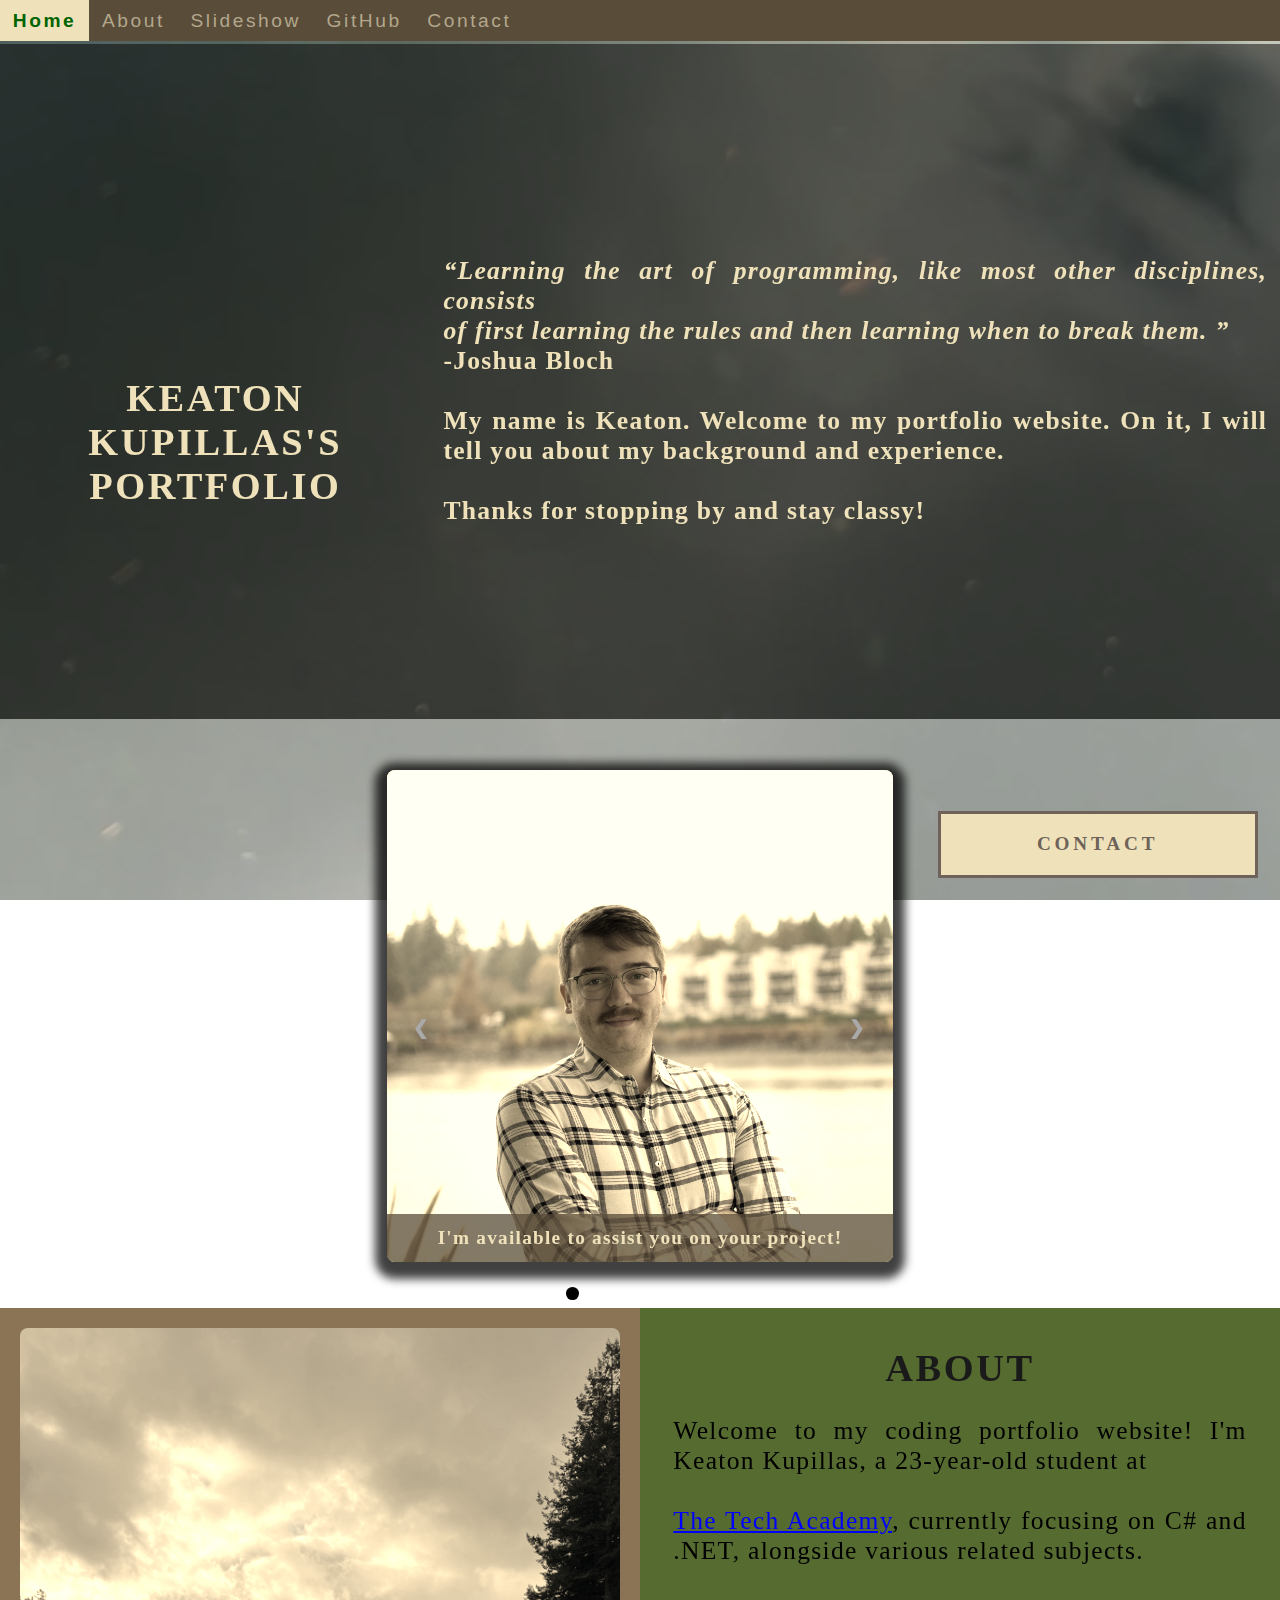
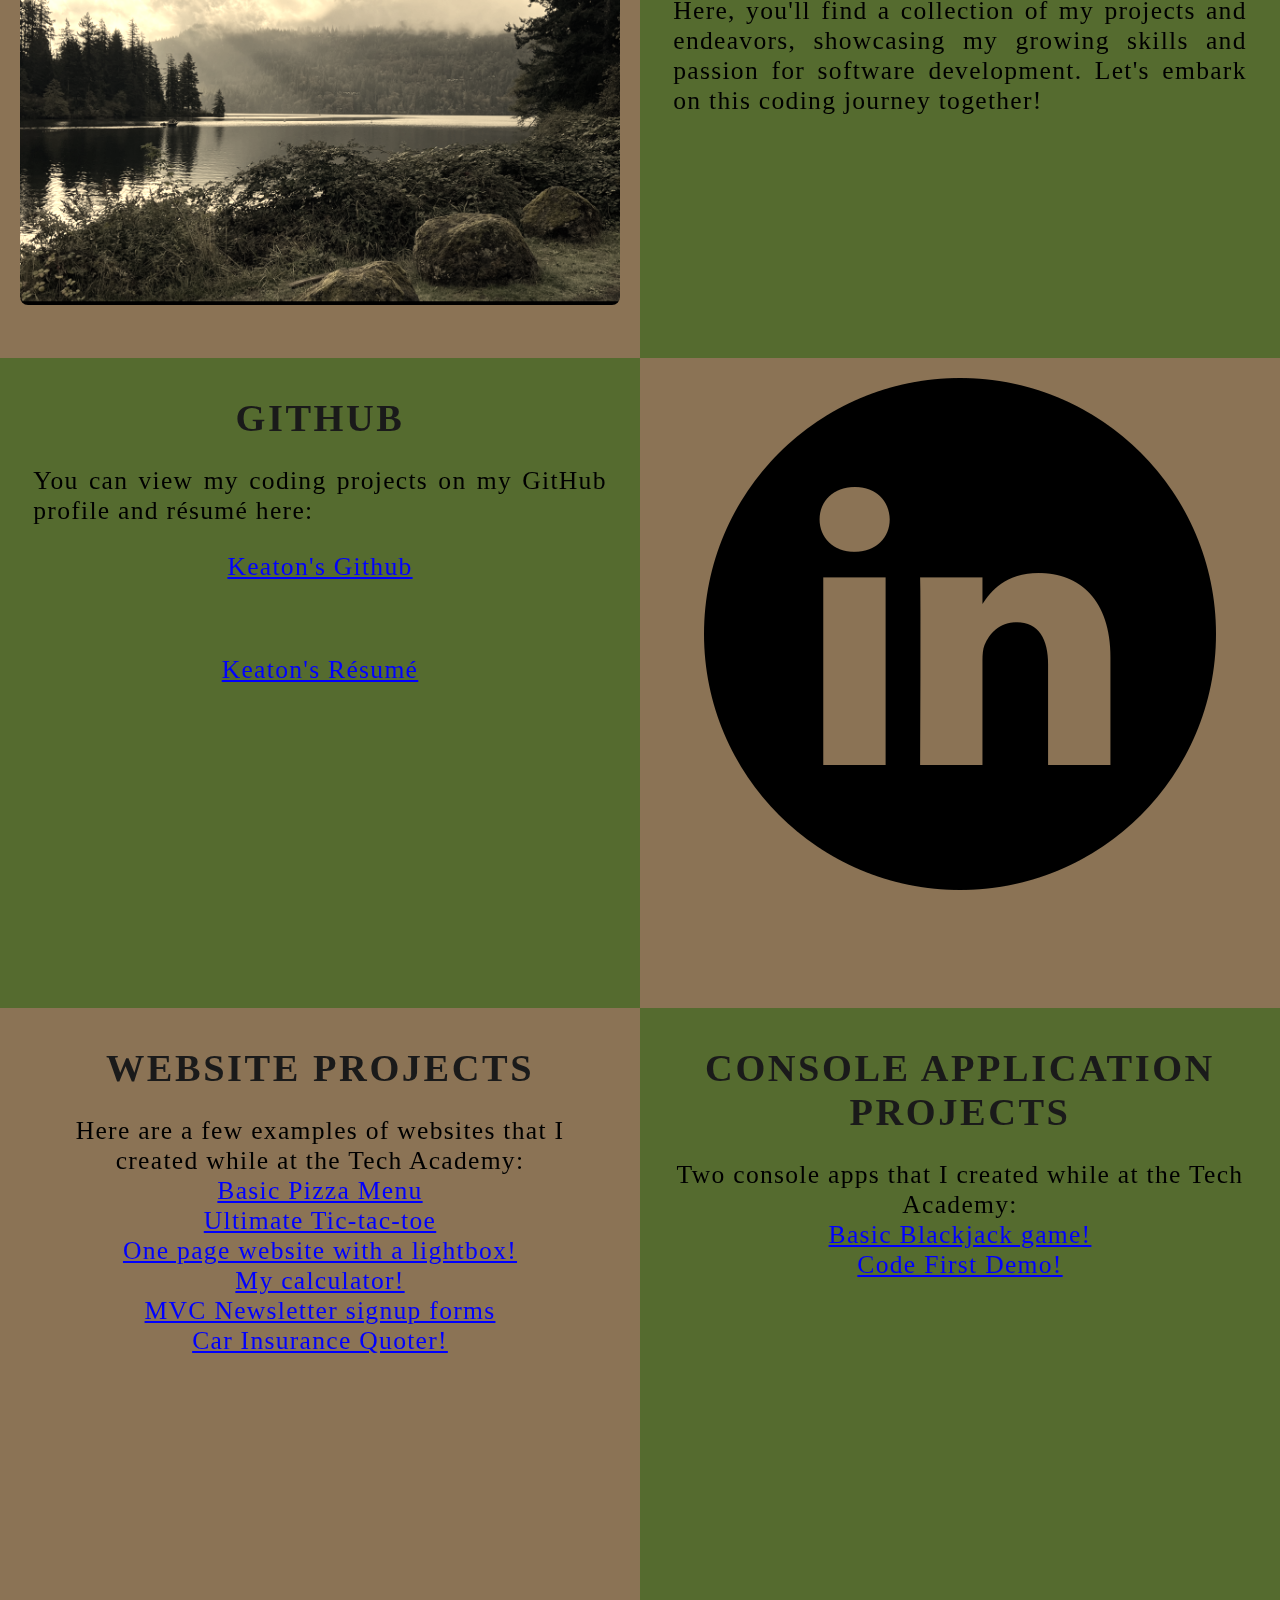
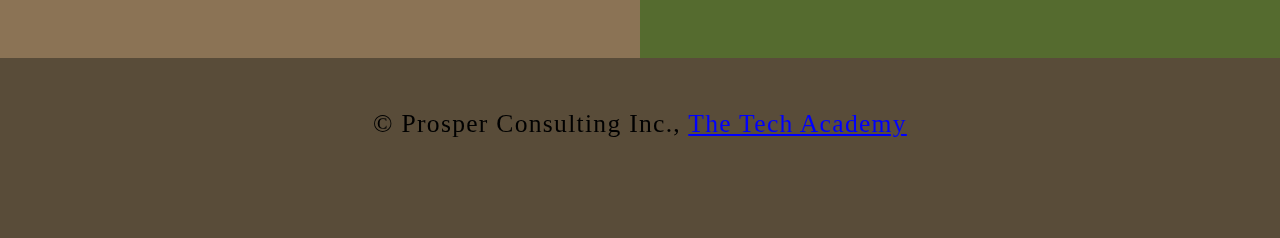
<file: index.html>
<!DOCTYPE html>
<html>
    <!--Head-->
    <head>
        <meta charset="UTF-8">
        <meta name="viewport" content="width=device-width" />
        <title>Keaton's Portfolio</title>
        <link rel="stylesheet" type="text/css" href="stylesheet/portfolio.css">
    </head>

    <!--Body-->
    <body class="Background">
        
        <!--Navbar-->
        <div class="Navbar">
            <a class="active" href="#Home">Home</a>
            <a href="#About">About</a>
            <a href="#Slideshow">Slideshow</a>
            <a href="#GitHub">GitHub</a>
            <a href="#Contact">Contact</a>
        </div>

        <!--Breaks inserted to add space between navbar and the first heading-->
        <br>
        <br>

        <!--Background video-->
        <div id="Home">
            <video autoplay muted loop id="Typing_Video">
                <source src="images/video/water_2.mp4" type="video/mp4">
                <!--Display message if video fails to run-->
                Your browser does not support HTML5 video.
            </video>
        </div>

        <!--Video text-->
        <div class="Video_Text">
            <h1 class="white-text">Keaton Kupillas's Portfolio</h1>
            <strong>
                    <p class="hover-3">
                        <q>Learning the art of programming, like most other disciplines, consists
                            <br>of first learning the rules and then learning when to break them.
                        </q>
                        <br> -Joshua Bloch
                        <br>
                        <br> My name is Keaton. Welcome to my portfolio website. On it, I will tell you about my background and experience.
                        <br>
                        <br> Thanks for stopping by and stay classy! 
                    </p>
            </strong>
        </div>

        <!-- Slideshow section added -->
        <div id="Slideshow">
            <div id="Slideshow_Background"> 
                <div id="Slideshow_Container">
                    <!-- Slide 1 of 6 -->
                    <div class="mySlides fade">
                        <img class="Slideshow_Images" src="./images/head2.jpg" alt="Me">
                        <div class="text">I'm available to assist you on your project!</div>
                    </div>
                    <!-- Slide 2 of 6 -->
                    <div class="mySlides fade">
                        <img class="Slideshow_Images" src="./images/HTML_CSS_and_JavaScript.jpeg" alt="HTML, CSS, and JS logos"> 
                        <div class="text">I am a full-stack software developer,<br> trained in:<br>HTML, CSS, JavaScript,</div>
                    </div>
                    <!-- Slide 3 of 6 -->
                    <div class="mySlides fade">
                        <img class="Slideshow_Images" src="./images/Python.png" alt="Python logo">
                        <div class="text">the popular programming language Python,</div>
                    </div>
                    <!-- Slide 4 of 6 -->
                    <div class="mySlides fade">
                        <img class="Slideshow_Images" src="./images/C_Sharp_and_Dot_NET.png" alt="C# logo">
                        <div class="text">C#, .NET Framework, ASP.NET, MVC, </div>
                    </div>
                    <!-- Slide 5 of 6 -->
                    <div class="mySlides fade">
                        <img class="Slideshow_Images" src="./images/SQL_and_Database.jpg" alt="SQL logo"> 
                        <div class="text">back end development, databases and SQL.</div>
                    </div>
                    <!-- Slide 6 of 6 -->
                    <div class="mySlides fade">
                        <img class="Slideshow_Images" src="./images/Contactme.jpg" alt="Replace with a picture of your choosing">  
                    </div>
                    <!-- Previous and next buttons -->
                    <a class="Previous" onclick="plusSlides(-1)">&#10094;</a>
                    <a class="Next" onclick="plusSlides(1)">&#10095;</a>
                </div>
                <br> <!-- Adds a space between the slideshow images and the dots -->

                <!-- Slideshow dots (these are another way for users to navigate through the slideshow) -->
                <div style="text-align: center">
                    <span class="dot" onclick="currentSlide(1)"></span>
                    <span class="dot" onclick="currentSlide(2)"></span>
                    <span class="dot" onclick="currentSlide(3)"></span> 
                    <span class="dot" onclick="currentSlide(4)"></span> 
                    <span class="dot" onclick="currentSlide(5)"></span> 
                    <span class="dot" onclick="currentSlide(6)"></span> 
                </div>
            </div>
        </div>

        <!--About section-->
        <div class="Row" id="About">
            <!--Left column-->
            <div class="Column_2">
                <img src="images/lake.jpg" alt="Foggy morning lake">
            </div>
            <!--Right column-->
            <div class="Column_1">
                <h1>About</h1>
                <p>
                    Welcome to my coding portfolio website! I'm Keaton Kupillas, a 23-year-old student at 
                    <br>
                    <br><a href="https://www.learncodinganywhere.com" target="_blank">The Tech Academy</a>, currently focusing on C# and .NET, alongside various related subjects.
                    <br>
                    <br>Here, you'll find a collection of my projects and endeavors, showcasing my growing skills and passion for software development. Let's embark on this coding journey together!
                    <br>
                </p>
            </div>
        </div>

        <!--GitHub section-->
        <div class="Row" id="GitHub">
            <!--Left column-->
            <div class="Column_1">
                <h1>GitHub</h1>
                <p>
                    You can view my coding projects on my GitHub profile and résumé here:
                    <br>
                    <p class="center"><a href="https://github.com/UbiRed/Tech-Academy-Projects" target="_blank">Keaton's Github</a></p>
                    <br>
                    <p class="center"><a href="https://docs.google.com/document/d/1UuH-wH-ltQAMZi4Ld9LFJUbvz1YyBsexuJ5DU5uPt1I/edit?usp=sharing" target="_blank">Keaton's Résumé</a></p>
                </p>
            </div>
            <!--Right column-->
            <div class="Column_2">
                <a href="https://www.linkedin.com/in/keaton-kupillas-4090661b4" target="_blank">
                    <img src="images/Linkedin.png" alt="Linkedin logo">
                </a>
            </div>
        </div>

        <!-- Projects sections -->
        <div class="Row" id="GitHub">
            <!--Left column-->
            <div class="Column_2">
                <h1>Website Projects</h1>
                <p>
                    <p class="center">Here are a few examples of websites that I created while at the Tech Academy:
                        <br><a href="./sites/Pizza_Project/pizza.html">Basic Pizza Menu</a>
                        <br><a href="./sites/Tic-Tac-Toe/TicTacToe.html">Ultimate Tic-tac-toe</a>
                        <br><a href="./sites/OPW_js/index.html">One page website with a lightbox!</a>
                        <br><a href="./sites/Calculator/calc.html">My calculator!</a>
                        <br><a href="https://github.com/UbiRed/UbiRed.github.io/tree/main/sites/NewsLetterAppMVC">MVC Newsletter signup forms</a>
                        <br><a href="https://github.com/UbiRed/UbiRed.github.io/tree/main/sites/CarInsurance">Car Insurance Quoter!</a>
                    </p>
                </p>
            </div>
            <!--Right column-->
            <div class="Column_1">
                <h1>Console Application Projects</h1>
                <p>
                    <p class="center">Two console apps that I created while at the Tech Academy:
                        <br><a href="https://github.com/UbiRed/UbiRed.github.io/tree/main/Console%20Apps/TwentyOne">Basic Blackjack game!</a>
                        <br><a href="https://github.com/UbiRed/UbiRed.github.io/tree/main/Console%20Apps/CodeFirstProject">Code First Demo!</a>
                    </p>
                </p>
            </div>
        </div>

        <!-- Contact form -->
        <div id="Contact">
            <button onclick="openForm()" class="Pop_Up_Button">CONTACT</button>
            <div class="form-popup" id="myForm">
                 <form action="https://formspree.io/info@learncodinganywhere.com" method="POST" class="form-container"> <!-- Here we are using a free online service from https://formspree.io/ to send our contact form to an email address of our choosing - note: it will not run unless live on the internet, you have to push it to your online website first -->
                     <h1>Contact</h1>
                     <label for="name"><b>Name</b></label>
                       <input type="text" placeholder="Type your name here" name="name" required>
                     <label for="phone"><b>Phone</b></label>
                       <input type="text" placeholder="Type your phone number here" name="phone">
                     <label for="email"><b>Email</b></label>		
                       <input type="text" placeholder="Type your email address here" name="email" required>
                     <label for="message"><b>Message</b></label>
                       <input type="text" placeholder="Type your message here" name="message">
          
                     <button type="submit" class="btn">SUBMIT</button>
                     <button type="button" class="btn cancel" onclick="closeForm()">CLOSE</button>
                 </form>
            </div>
         </div>

        <!--Footer section-->
        <footer>
            <p>
                <p class="center">&copy Prosper Consulting Inc., <a href="https://www.learncodinganywhere.com/" target="_blank">The Tech Academy</a></p>
                <br>
            </p>
        </footer>

        <script src="./js/portfolio.js"></script>
    </body>
</html>
</file>
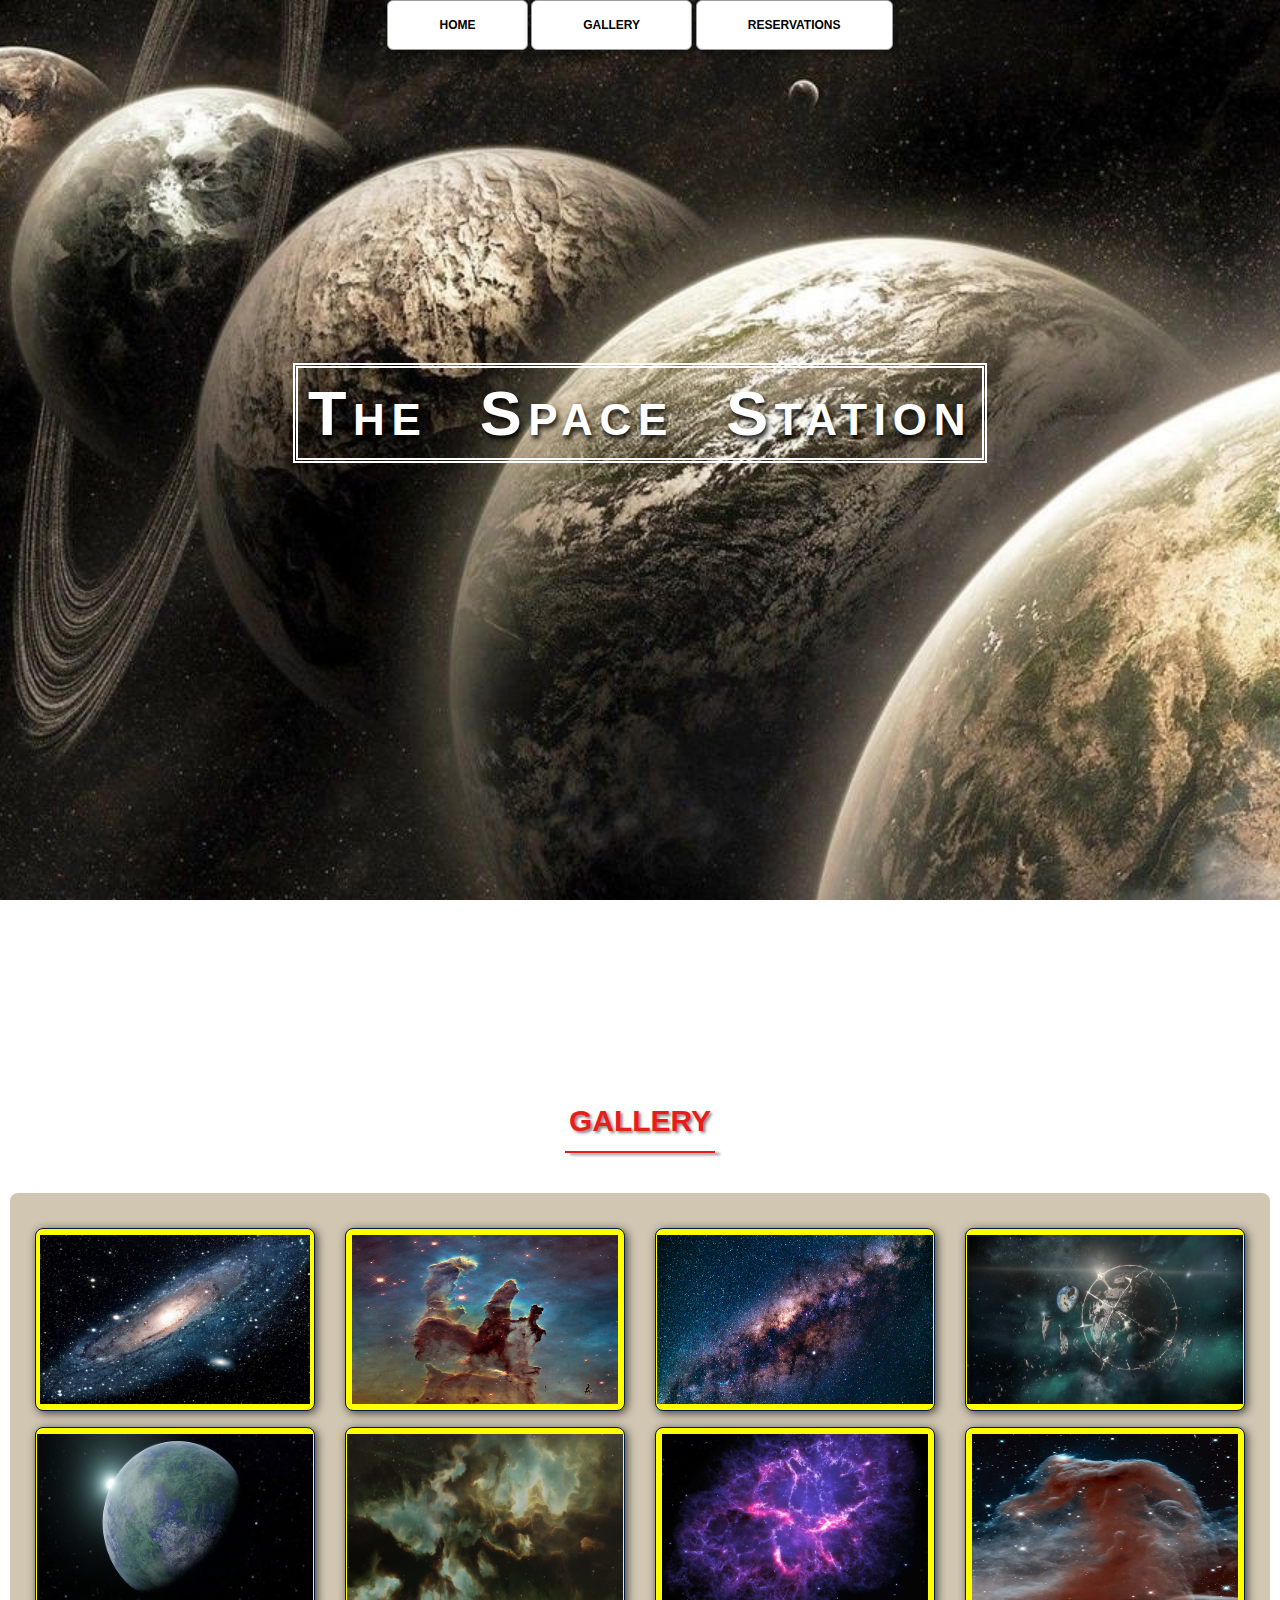
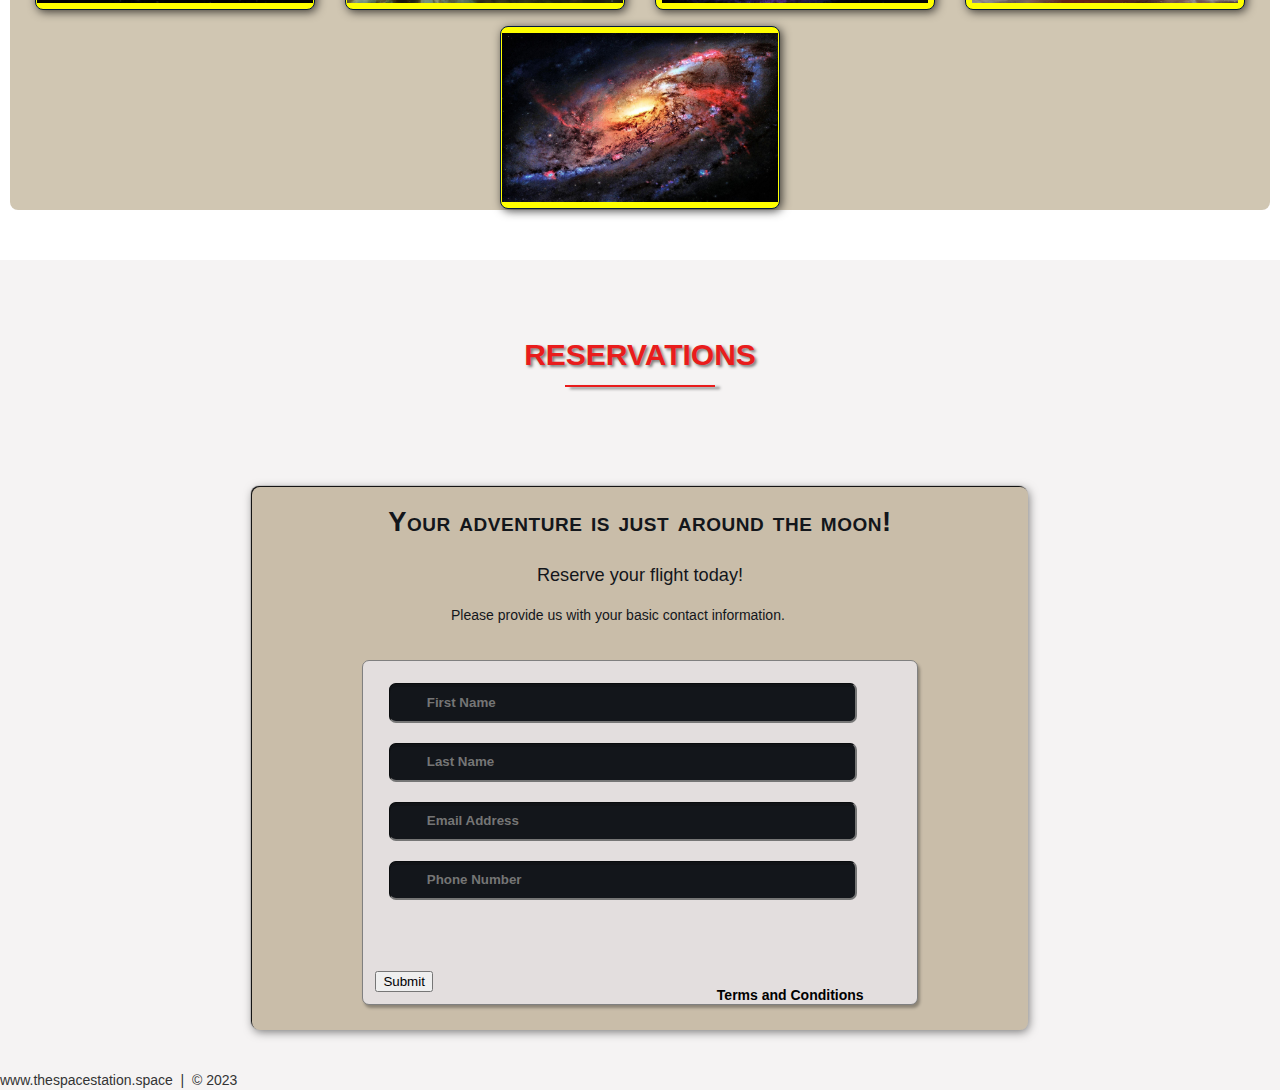
<file: html_css_project/index.html>
<!DOCTYPE html>
<html lang="en">
	<head>
		<title>The Space Station | Resort</title>
		<meta charset="utf-8">
		<link rel="stylesheet" href="./css/shared.css">
		<link rel="stylesheet" href="./css/animations.css">
	</head>
	<body>
	

		<!-- Nav -->
		<div class="wrap">
			<div class="menu-container">
				<ul class="menu">
					<a href="#home"><li>HOME</li></a>
					<a href="#gallery"><li>GALLERY</li></a>
					<a href="#contact"><li>RESERVATIONS</li></a>
				</ul>
			</div>
		</div>
		<!--End Nav-->
		
		<!--Home -->
		<div id="home">
			<div class="container">
				<div class="text-center">
					<span class="head-main">The Space Station</span>
				</div>
			</div>
		</div>
		<!--End Home-->
		
		<!--Gallery -->
		<section id="gallery">
			<div class="container">
				<h1>Gallery</h1>
				<div class="flex-container">
					
					<!--Photo container 1-->
					<div class="photo-container">
						<div class="photo">
							<img src="./images/thumb/thumbnail_1.png" alt="Starry galaxy." width="500" height="300">
							<div class="photo-overlay">
								<h3 class="white-head"><a href="./images/thumb/thumbnail_1.png">Click to Enlarge</a></h3>
								<p>We have several launches departing daily, book your flight today!</p>
							</div>
						</div>
					</div>
					<!--End photo container 1-->
					
					<!-- Photo-Container 2 -->
					<div class="photo-container">
						<div class="photo">
							<img src="./images/thumb/thumbnail_2.png" alt="Red finger-like clouds with red stars in space." width="500" height="300">
							<div class="photo-overlay">
								<h3 class="white-head"><a href="./images/thumb/thumbnail_2.png">Click to Enlarge</a></h3>
								<p>These are space fingers!</p>
							</div>
						</div>
					</div>
					<!-- End Photo-Container 2 -->
					
					<!-- Photo-Container 3 -->
					<div class="photo-container">
						<div class="photo">
							<img src="./images/thumb/thumbnail_3.png" alt="Large scale image of space." width="500" height="300">
							<div class="photo-overlay">
								<h3 class="white-head"><a href="./images/thumb/thumbnail_3.png">Click to Enlarge</a></h3>
								<p>This is a space cloud!</p>
							</div>
						</div>
					</div>
					<!-- End Photo-Container 3 -->
					
					<!-- Photo-Container 4 -->
					<div class="photo-container">
						<div class="photo">
							<img src="./images/thumb/thumbnail_4.png" alt="Fictional moon named Lua." width="500" height="300">
							<div class="photo-overlay">
								<h3 class="white-head"><a href="./images/thumb/thumbnail_4.png">Click to Enlarge</a></h3>
								<p>This is a moon named Lua.</p>
							</div>
						</div>
					</div>
					<!-- End Photo-Container 4 -->
					
					<!-- Photo-Container 5 -->
					<div class="photo-container">
						<div class="photo">
							<img src="./images/thumb/thumbnail_5.png" alt="The home of the Ewoks and master Yoda." width="500" height="300">
							<div class="photo-overlay">
								<h3 class="white-head"><a href="./images/thumb/thumbnail_5.png">Click to Enlarge</a></h3>
								<p>This is Endor, pre-deathstar.</p>
							</div>
						</div>
					</div>
					<!-- End Photo-Container 5 -->
					
					<!-- Photo-Container 6 -->
					<div class="photo-container">
						<div class="photo">
							<img src="./images/thumb/thumbnail_6.png" alt="Dark and spooky outer space." width="500" height="300">
							<div class="photo-overlay">
								<h3 class="white-head"><a href="./images/thumb/thumbnail_6.png">Click to Enlarge</a></h3>
								<p>More space clouds!</p>
							</div>
						</div>
					</div>
					<!-- End Photo-Container 6 -->
					
					<!-- Photo-Container 7 -->
					<div class="photo-container">
						<div class="photo">
							<img src="./images/thumb/thumbnail_7.png" alt="A black Hole" width="500" height="300">
							<div class="photo-overlay">
								<h3 class="white-head"><a href="./images/thumb/thumbnail_7.png">Click to Enlarge</a></h3>
								<p>A Black Hole.</p>
							</div>
						</div>
					</div>
					<!-- End Photo-Container 7 -->
					
					<!-- Photo-Container 8 -->
					<div class="photo-container">
						<div class="photo">
							<img src="./images/thumb/thumbnail_8.png" alt="God's Physical form." width="500" height="300">
							<div class="photo-overlay">
								<h3 class="white-head"><a href="./images/thumb/thumbnail_8.png">Click to Enlarge</a></h3>
								<p>God.</p>
							</div>
						</div>
					</div>
					<!-- End Photo-Container 8 -->
					
					<!-- Photo-Container 9 -->
					<div class="photo-container">
						<div class="photo">
							<img src="./images/thumb/thumbnail_9.png" alt="Spinning galaxy" width="500" height="300">
							<div class="photo-overlay">
								<h3 class="white-head"><a href="./images/thumb/thumbnail_9.png">Click to Enlarge</a></h3>
								<p>High quality image of space.</p>
							</div>
						</div>
					</div>
					<!-- End Photo-Container 9 -->
					
				</div>
			</div>
		</section>
		<!-- End Gallery -->
		
		<!-- RSVP -->
		<section id="contact">
			<div class="container">
				<div class="heading-padding">
					<h1 class="heading-padding">Reservations</h1>
					<div class="reservation">
						<h2><span>Your adventure is just around the moon!</span>
							<br />Reserve your flight today!
						</h2>
						<p class="rsvp-text">
							Please provide us with your basic contact information.
						</p>
						<div class="form-rsvp">
							<form action="" method="post">
								<input class="rsvp" type="text" value="" placeholder="First Name">
								<input class="rsvp" type="text" value="" placeholder="Last Name">
								<input class="rsvp" type="text" value="" placeholder="Email Address">
								<input class="rsvp" type="text" value="" placeholder="Phone Number">
								<div class="form-spacer">
								</div>
								<div class="submit">
									<label class="terms">Terms and Conditions</label>
									<input type="submit" value="Submit">
								</div>
							</form>
						</div>
					</div>
				</div>
			</div>
		</secton>
		<!-- End RSVP -->
		
		<!-- Footer -->
		<div id="footer">
			www.thespacestation.space &nbsp;|&nbsp; &copy; 2023
		</div>
		<!-- End Footer -->
		
	</body>
</html>
</file>
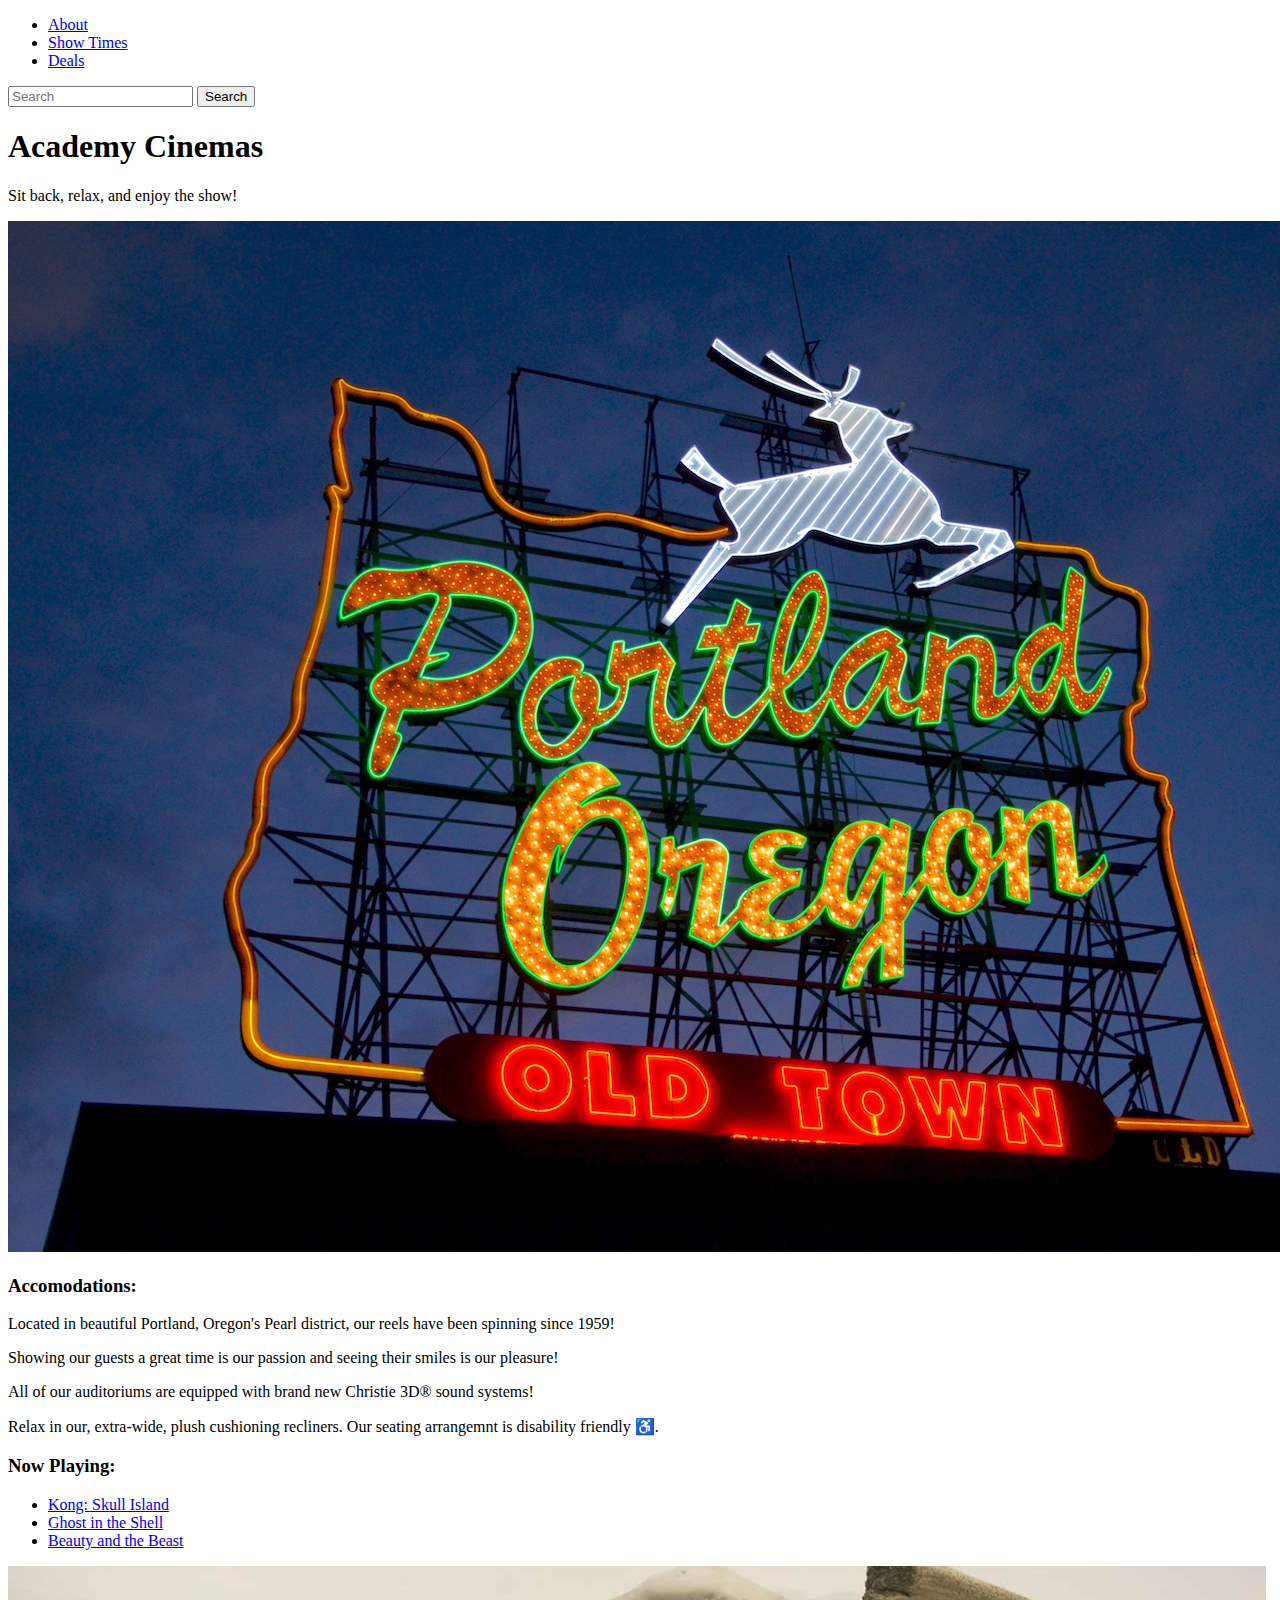
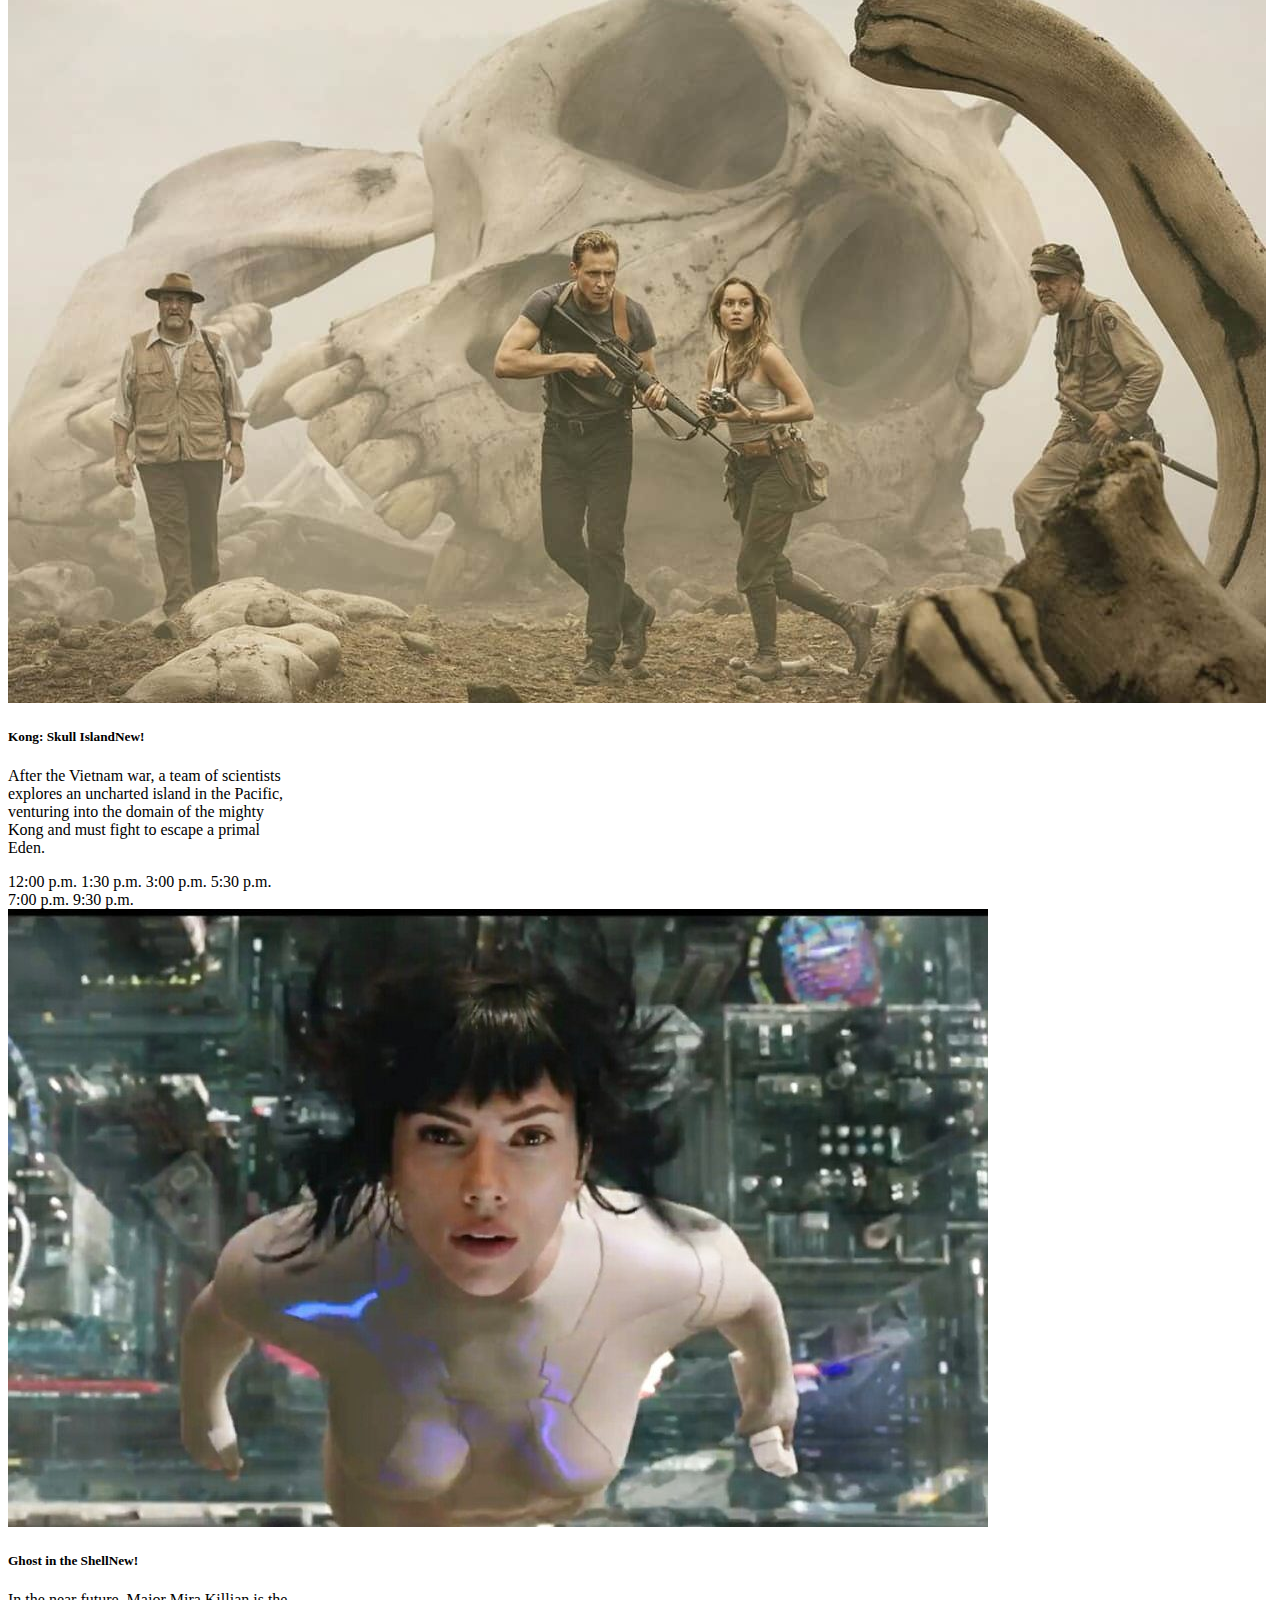
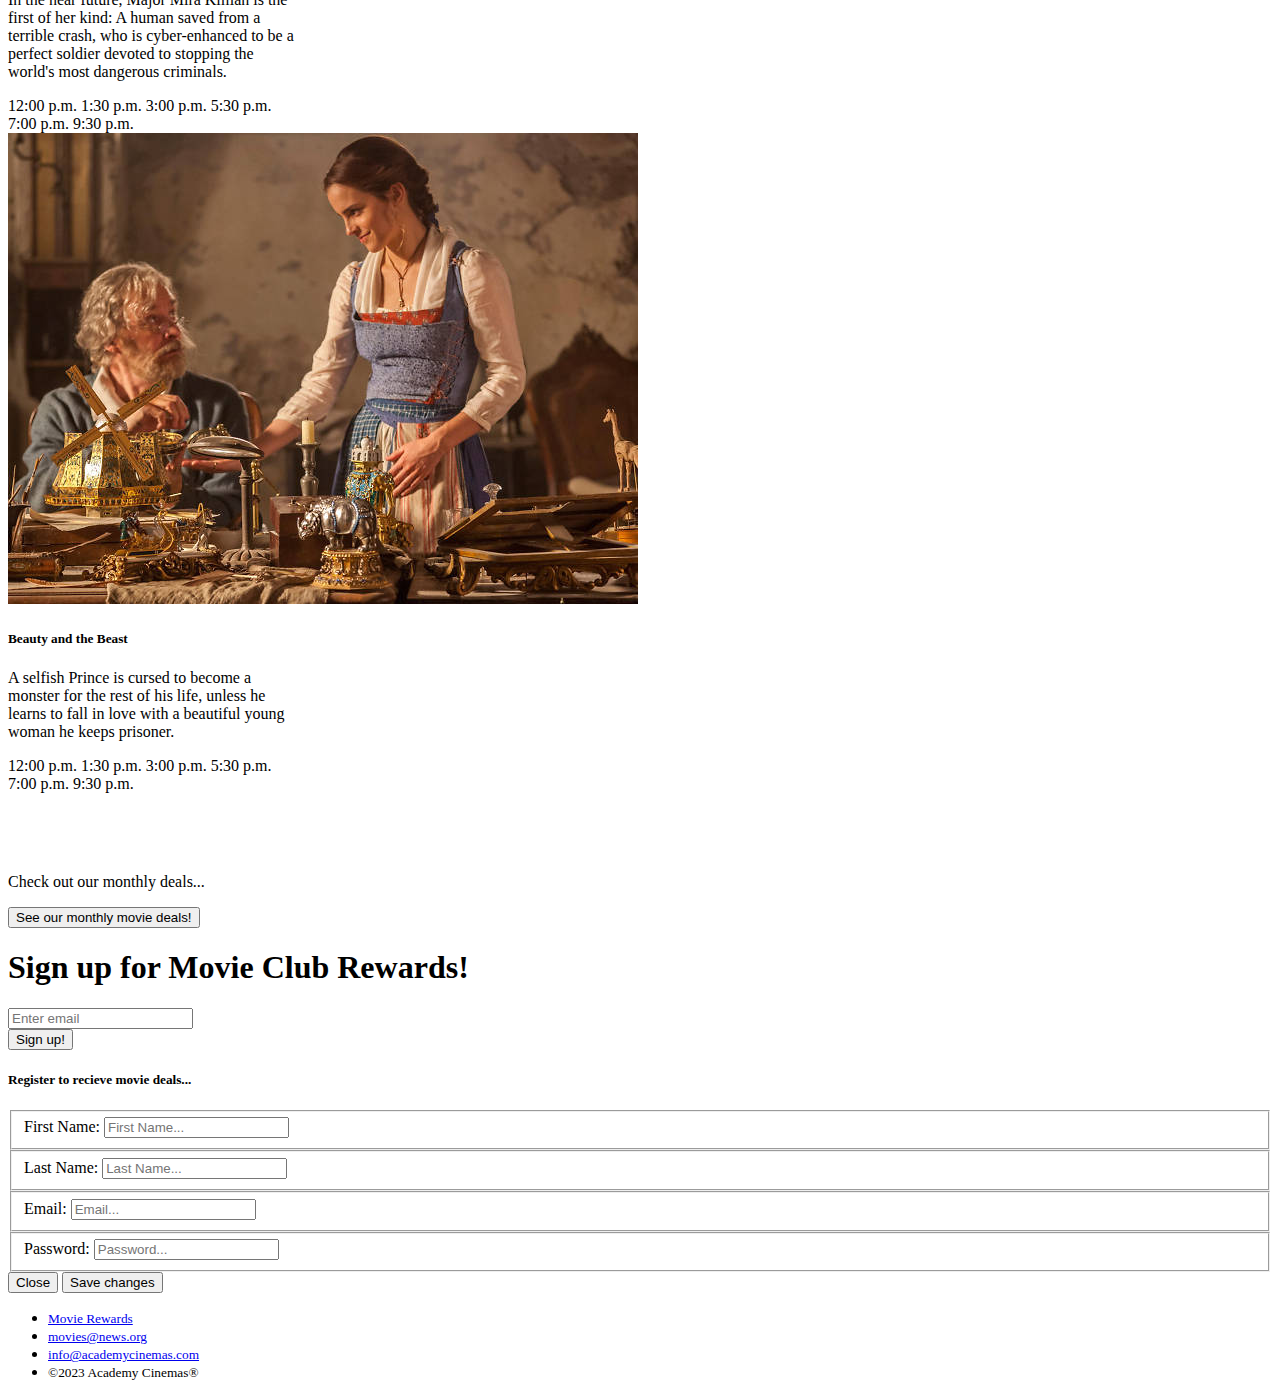
<file: bootstrap4_project/cinemas.html>
<!doctype html>
<html lang="en">
  <head>
    <meta charset="utf-8">
    <meta name="viewport" content="width=device-width, initial-scale=1">
    <title>Academy Cinemas</title>
  </head>
  <body>
    
    <div class="container">
        <!-- start navbar -->
        <nav class="navbar navbar-expand-lg navbar-light bg-info">

          <div class="collapse navbar-collapse" id="navbarSupportedContent">
            <ul class="navbar-nav mr-auto">
              <li class="nav-item active">
                <a class="nav-link text-light" href="#about">About</a>
              </li>
              <li class="nav-item active">
                <a class="nav-link text-light" href="#show_times">Show Times</a>
              </li>
              <li class="nav-item active">
                <a class="nav-link text-light" href="#deals">Deals</a>
              </li>
            </ul>
            <form class="form-inline my-2 my-lg-0">
              <input class="form-control mr-sm-2" type="search" placeholder="Search" aria-label="Search">
              <button class="btn btn-primary my-2 my-sm-0 text-light" type="submit">Search</button>
            </form>
          </div>
        </nav>
        <!-- end navbar -->

        <!-- Start Jumbotron -->
        <div class="jumbotron jumbotron-fluid bg-info text-center">
          <div class="container">
            <h1 class="display-4 text-light">Academy Cinemas</h1>
            <p class="lead text-white">Sit back, relax, and enjoy the show!</p>
          </div>
        </div>
        <!-- End Jumbotron -->

        <!-- Start Columns -->
        <div class="container" id="about">
          <div class="row">
            <div class="col">
              
              <img class="img-fluid" src="./img/pdx.jpg" alt="">


            </div>
            <div class="col">
              
              <h3>Accomodations:</h3>
              <p>Located in beautiful Portland, Oregon's Pearl district, our reels have been spinning since 1959!</p>
              <p>Showing our guests a great time is our passion and seeing their smiles is our pleasure!</p>
              <p>All of our auditoriums are equipped with brand new Christie 3D&reg; sound systems!</p>
              <p>Relax in our, extra-wide, plush cushioning recliners. Our seating arrangemnt is disability friendly &#9855;.</p>


            </div>
            <div class="col">
              
              <h3>Now Playing:</h3>
              <ul class="list-group">
                <li class="list-group-item">
                  <a class="nav-link" href="https://www.imdb.com/title/tt3731562/">Kong: Skull Island</a>
                </li>
                <li class="list-group-item">
                  <a class="nav-link" href="https://www.imdb.com/title/tt1219827/?ref_=fn_al_tt_1">Ghost in the Shell</a>
                </li>
                <li class="list-group-item">
                  <a class="nav-link" href="https://www.imdb.com/title/tt2771200/?ref_=nv_sr_srsg_0_tt_8_nm_0_q_beauty%2520and%2520">Beauty and the Beast</a>
                </li>
              </ul>

            </div>
          </div>
        </div>
        <!-- End Columns -->

        <!-- Start Showtimes -->
        <div class="container" id="show_times">
          <div class="row">
            <div class="col-sm">
              
              <div class="card" style="width: 18rem;">
                <img class="card-img-top" src="./img/kongskullisland.jpg" alt="Card image cap">
                <div class="card-body">
                  <h5 class="card-title">Kong: Skull Island<span class="badge rounded-pill text-success">New!</span></h5>
                  <p class="card-text">After the Vietnam war, a team of scientists explores an uncharted island in the Pacific, venturing into the domain of the mighty Kong and must fight to escape a primal Eden.</p>
                  <a class="badge badge-pill badge-info text-light">12:00 p.m.</a>
                  <a class="badge badge-pill badge-info text-light">1:30 p.m.</a>
                  <a class="badge badge-pill badge-info text-light">3:00 p.m.</a>
                  <a class="badge badge-pill badge-info text-light">5:30 p.m.</a>
                  <a class="badge badge-pill badge-info text-light">7:00 p.m.</a>
                  <a class="badge badge-pill badge-info text-light">9:30 p.m.</a>
                </div>
              </div>


            </div>
            <div class="col-sm">
              
              <div class="card" style="width: 18rem;">
                <img class="card-img-top" src="./img/ghostintheshell.jpg" alt="Card image cap">
                <div class="card-body">
                  <h5 class="card-title">Ghost in the Shell<span class="badge rounded-pill text-success">New!</span></h5>
                  <p class="card-text">In the near future, Major Mira Killian is the first of her kind: A human saved from a terrible crash, who is cyber-enhanced to be a perfect soldier devoted to stopping the world's most dangerous criminals.</p>
                  <a class="badge badge-pill badge-info text-light">12:00 p.m.</a>
                  <a class="badge badge-pill badge-info text-light">1:30 p.m.</a>
                  <a class="badge badge-pill badge-info text-light">3:00 p.m.</a>
                  <a class="badge badge-pill badge-info text-light">5:30 p.m.</a>
                  <a class="badge badge-pill badge-info text-light">7:00 p.m.</a>
                  <a class="badge badge-pill badge-info text-light">9:30 p.m.</a>
                </div>
              </div>


            </div>
            <div class="col-sm">
              
              <div class="card" style="width: 18rem;">
                <img class="card-img-top" src="./img/beautyandthebeast.jpg" alt="Card image cap">
                <div class="card-body">
                  <h5 class="card-title">Beauty and the Beast</h5>
                  <p class="card-text">A selfish Prince is cursed to become a monster for the rest of his life, unless he learns to fall in love with a beautiful young woman he keeps prisoner.</p>
                  <a class="badge badge-pill badge-info text-light">12:00 p.m.</a>
                  <a class="badge badge-pill badge-info text-light">1:30 p.m.</a>
                  <a class="badge badge-pill badge-info text-light">3:00 p.m.</a>
                  <a class="badge badge-pill badge-info text-light">5:30 p.m.</a>
                  <a class="badge badge-pill badge-info text-light">7:00 p.m.</a>
                  <a class="badge badge-pill badge-info text-light">9:30 p.m.</a>
                </div>
              </div>


            </div>
          </div>
        </div>
        <!-- End Showtimes -->

        <!--jumbotron heading-->
        <div class="jumbotron jumbotron-fluid bg-info mt-5 text-center">
          <div class="container">
            <h1 class="display-4 hidden-sm-down" style="color: #fff;font-family: roboto;font-weight: 900;text-transform: uppercase;">
            Movie Deals</h1>
            <p class="lead">Check out our monthly deals...</p>
            <!--movie deals-->
            <button class="btn btn-outline-primary" type="button" data-bs-toggle="modal" data-bs-target="#register">See our monthly movie deals!</button>
            <!--/movie deals-->
          </div>
        </div>
        <!--/jumbotronn heading-->

        <!-- Start Email Form -->
        <div class="text-center" id="deals">
          <form>
            <h1 class="text-primary my-5">Sign up for Movie Club Rewards!</h1>
            <div class="form-group">
              <input type="email" class="form-control" id="exampleInputEmail1" aria-describedby="emailHelp" placeholder="Enter email">
            </div>
            <button type="button" class="btn btn-secondary btn-info popover-dismiss" data-bs-container="body" data-bs-toggle="popover" data-bs-placement="top" data-bs-content="Submit your email to recieve great movie rewards!">
              Sign up!
            </button>
          </form>
        </div>
        <!-- End Email Form -->

        <!--form modal-->
        <div class="modal" tabindex="-1" id="register">
          <div class="modal-dialog modal-dialog-centered">
            <div class="modal-content">
              <div class="modal-header">
                <h5 class="modal-title">Register to recieve movie deals...</h5>
              </div>
              <div class="modal-body">

                <form>
                  <fieldset class="form-group">
                    <label for="firstname">First Name:</label>
                    <input type="text" class="form-control" id="firstname" placeholder="First Name...">
                  </fieldset>
                  <fieldset class="form-group">
                    <label for="lasname">Last Name:</label>
                    <input type="text" class="form-control" id="lasname" placeholder="Last Name...">
                  </fieldset>
                  <fieldset class="form-group">
                    <label for="email">Email:</label>
                    <input type="text" class="form-control" id="email" placeholder="Email...">
                  </fieldset>
                  <fieldset class="form-group">
                    <label for="passowrd">Password:</label>
                    <input type="text" class="form-control" id="passowrd" placeholder="Password...">
                  </fieldset>
                </form>  

              </div>
              <div class="modal-footer">
                <button type="button" class="btn btn-outline-secondary" data-bs-dismiss="modal">Close</button>
                <button type="button" class="btn btn-primary">Save changes</button>
              </div>
            </div>
          </div>
        </div>
        <!--end form modal-->

        <!-- Start Footer -->
        <div class="container my-5">
          <ul class="nav nav-inline">
            <li class="nav-item">
              <small><a class="nav-link active" href="#">Movie Rewards</a></small>
            </li>
            <li class="nav-item">
              <small><a class="nav-link active" href="#">movies@news.org</a></small>
            </li>
            <li class="nav-item">
              <small><a class="nav-link active" href="#">info@academycinemas.com</a></small>
            </li>
            <li class="nav-item">
              <small><a class="nav-item">&copy;2023 Academy Cinemas&reg;</a></small>
            </li>
          </ul>
        </div>
        <!-- End Footer -->

    </div>

    <link rel="stylesheet" href="https://cdn.jsdelivr.net/npm/bootstrap@4.1.3/dist/css/bootstrap.min.css" integrity="sha384-MCw98/SFnGE8fJT3GXwEOngsV7Zt27NXFoaoApmYm81iuXoPkFOJwJ8ERdknLPMO" crossorigin="anonymous">
    <script src="https://cdn.jsdelivr.net/npm/@popperjs/core@2.11.8/dist/umd/popper.min.js" integrity="sha384-I7E8VVD/ismYTF4hNIPjVp/Zjvgyol6VFvRkX/vR+Vc4jQkC+hVqc2pM8ODewa9r" crossorigin="anonymous"></script>
    <script src="https://cdn.jsdelivr.net/npm/bootstrap@5.3.0/dist/js/bootstrap.min.js" integrity="sha384-fbbOQedDUMZZ5KreZpsbe1LCZPVmfTnH7ois6mU1QK+m14rQ1l2bGBq41eYeM/fS" crossorigin="anonymous"></script>
  
    <script>
      const popoverTriggerList = document.querySelectorAll('[data-bs-toggle="popover"]')
      const popoverList = [...popoverTriggerList].map(popoverTriggerEl => new bootstrap.Popover(popoverTriggerEl))
      const popover = new bootstrap.Popover('.popover-dismiss', {
        trigger: 'focus'
      })
    </script>

  
  </body>
</html>
</file>
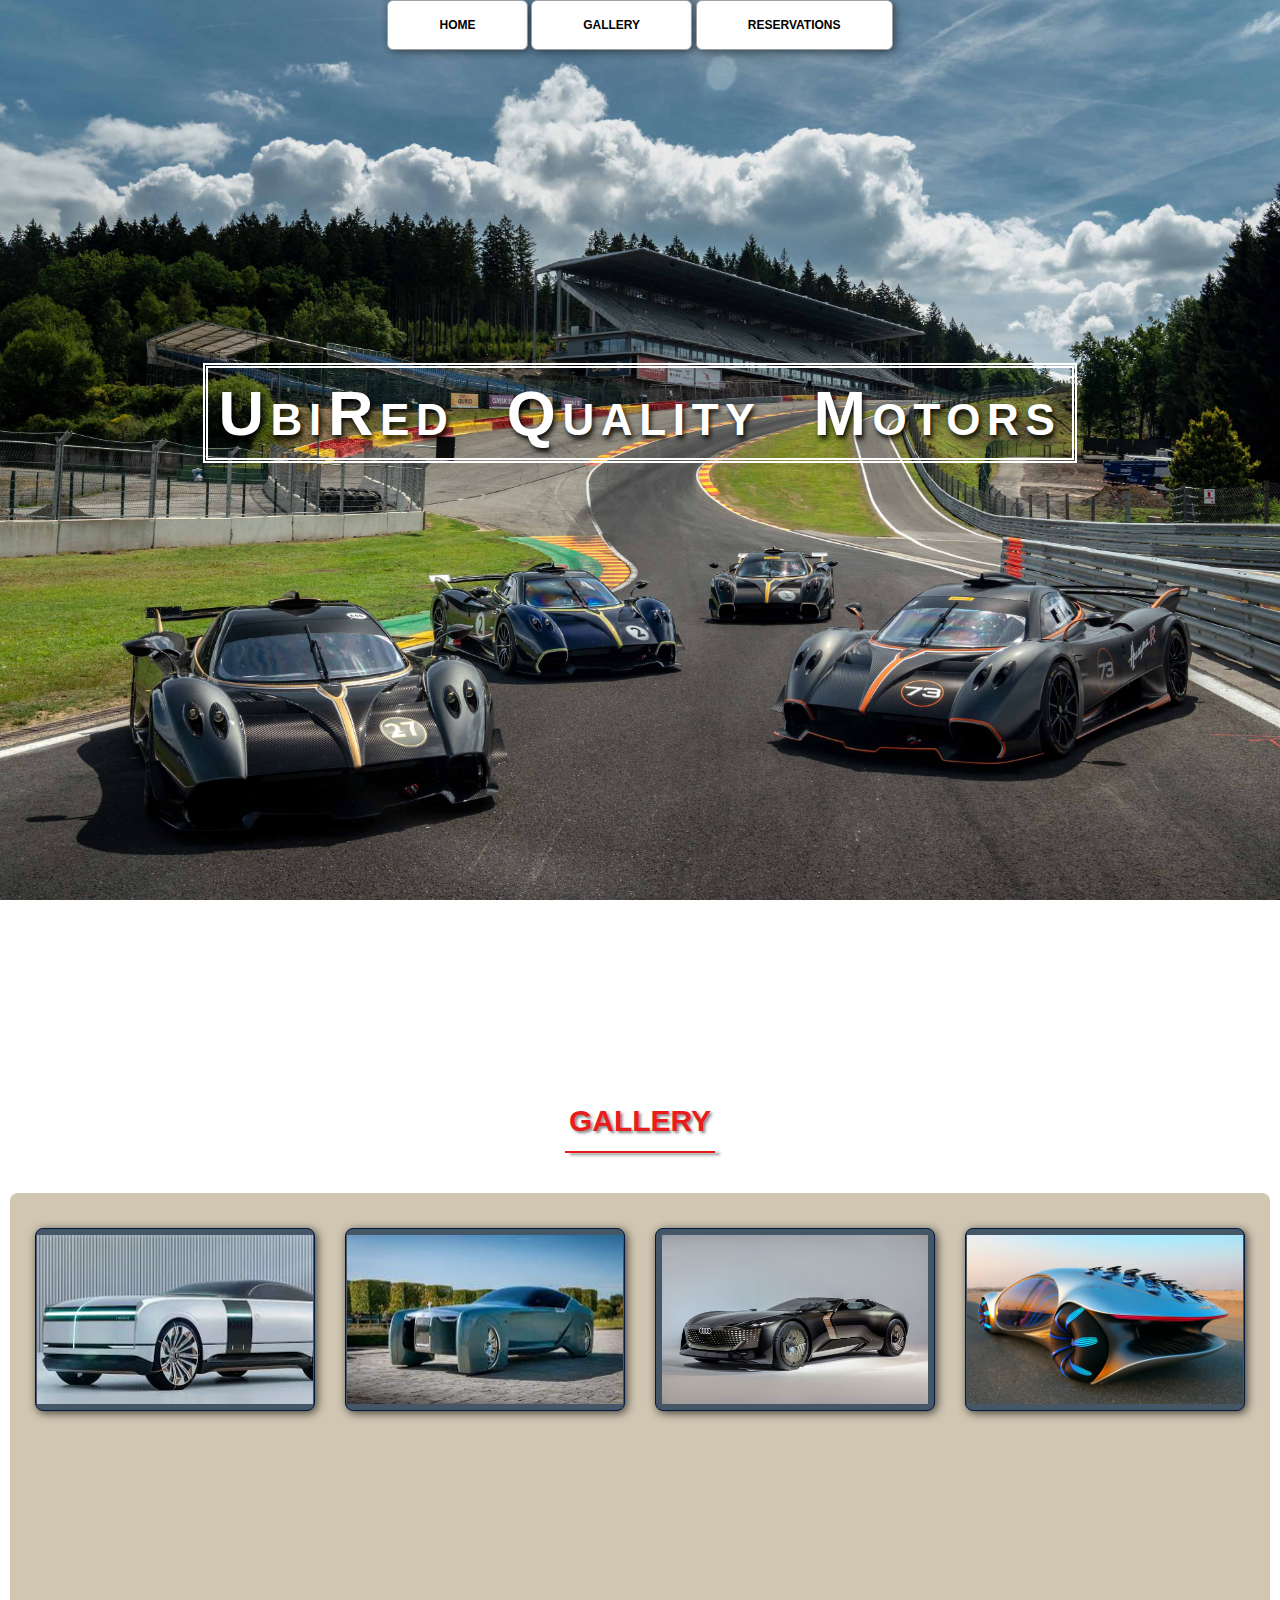
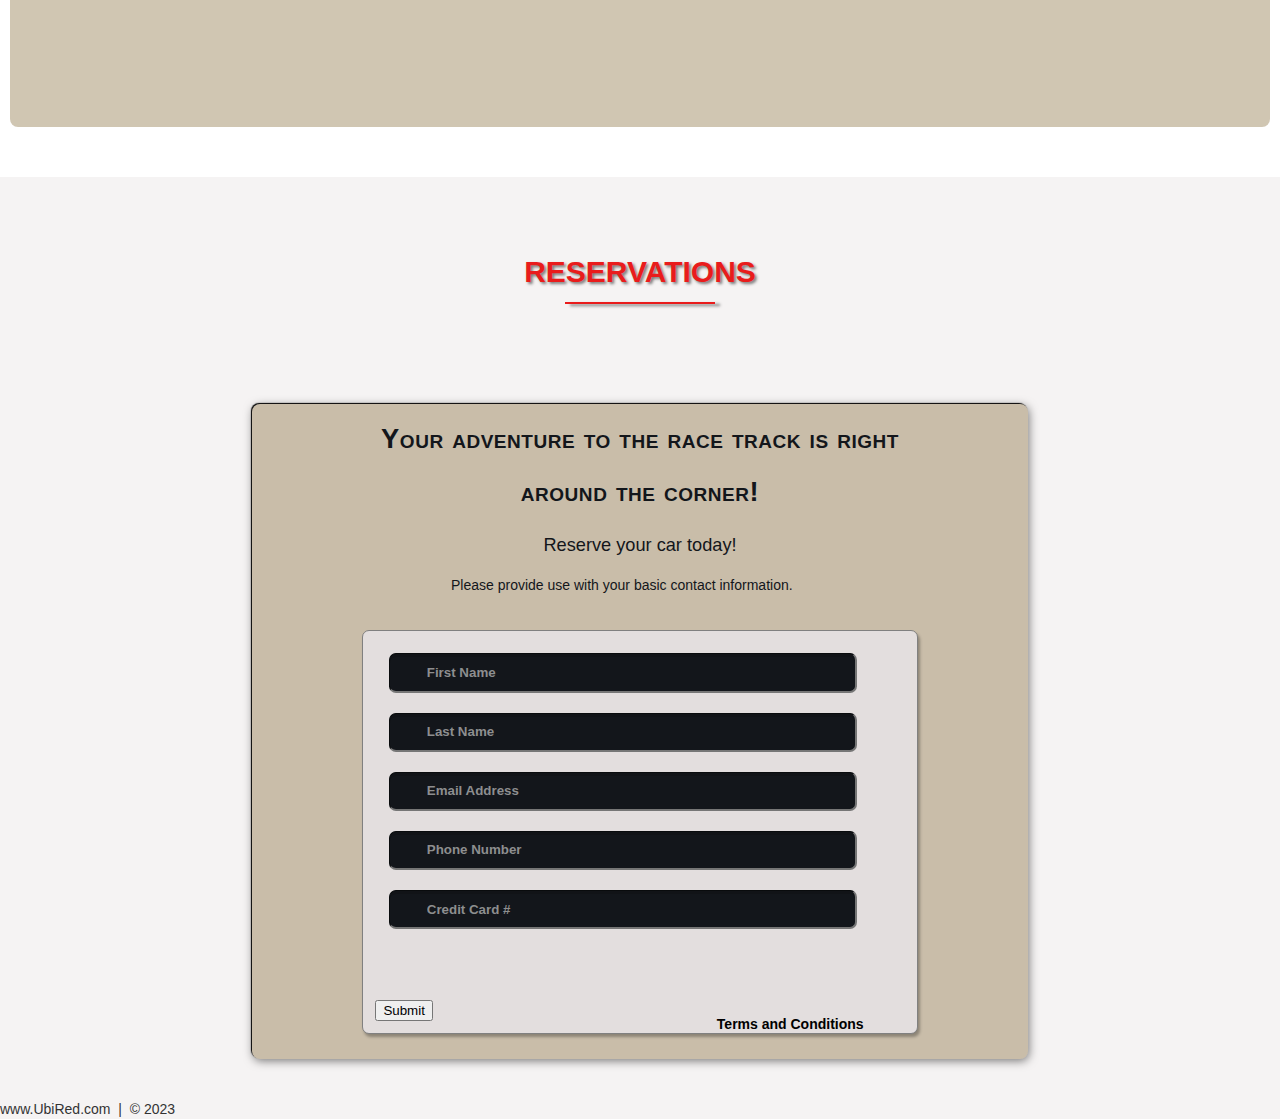
<file: one_page_website/one_page_website.html>
<!DOCTYPE html>
<html lang="en">
	<head>
		<title>UbiRed | Quality Motors</title>
		<meta charset="utf-8">
		<link rel="stylesheet" href="./css/one_page_website.css">
		<link rel="stylesheet" href="./css/one_page_website_animations.css">
	</head>
	<body>
	

		<!-- Nav -->
		<div class="wrap">
			<div class="menu-container">
				<ul class="menu">
					<a href="#home" id="link"><li>HOME</li></a>
					<a href="#gallery"><li>GALLERY</li></a>
					<a href="#contact"><li>RESERVATIONS</li></a>
				</ul>
			</div>
		</div>
		<!--End Nav-->
		
		<!--Home -->
		<div id="home">
			<div class="container">
				<div class="text-center">
					<span class="head-main">UbiRed Quality Motors</span>
				</div>
			</div>
		</div>
		<!--End Home-->
		
		<!--Gallery -->
		<section id="gallery">
			<div class="container">
				<h1>Gallery</h1>
				<div class="flex-container">
					
					<!-- Photo-Container 1 -->
					<div class="photo-container">
						<div class="photo">
							<img src="./images/car_1.png" alt="car 1" width="500" height="300">
							<div class="photo-overlay">
								<h3 class="white-head"><a href="./images/car_1.png">Click to Enlarge</a></h3>
								<p>Car model 1</p>
							</div>
						</div>
					</div>
					<!-- End Photo-Container 1 -->
					
					<!-- Photo-Container 2 -->
					<div class="photo-container">
						<div class="photo">
							<img src="./images/car_2.png" alt="car 2" width="500" height="300">
							<div class="photo-overlay">
								<h3 class="white-head"><a href="./images/car_2.png">Click to Enlarge</a></h3>
								<p>Car model 2</p>
							</div>
						</div>
					</div>
					<!-- End Photo-Container 2 -->
					
					<!-- Photo-Container 3 -->
					<div class="photo-container">
						<div class="photo">
							<img src="./images/car_3.png" alt="car 3" width="500" height="300">
							<div class="photo-overlay">
								<h3 class="white-head"><a href="./images/car_3.png">Click to Enlarge</a></h3>
								<p>Car model 3</p>
							</div>
						</div>
					</div>
					<!-- End Photo-Container 3 -->
					
					<!-- Photo-Container 4 -->
					<div class="photo-container">
						<div class="photo">
							<img src="./images/car_4.png" alt="car 4" width="500" height="300">
							<div class="photo-overlay">
								<h3 class="white-head"><a href="./images/car_4.png">Click to Enlarge</a></h3>
								<p>Car model 4</p>
							</div>
						</div>
					</div>
					<!-- End Photo-Container 4 -->

					<iframe width="560" height="315" src="https://www.youtube.com/embed/BWE0SUKvOq8" title="YouTube video player" frameborder="0" allow="accelerometer; autoplay; clipboard-write; encrypted-media; gyroscope; picture-in-picture; web-share" allowfullscreen></iframe>					
				</div>
			</div>
		</section>
		<!-- End Gallery -->
		
		<!-- RSVP -->
		<section id="contact">
			<div class="container">
				<div class="heading-padding">
					<h1 class="heading-padding">Reservations</h1>
					<div class="reservation">
						<h2><span>Your adventure to the race track is right around the corner!</span>
							<br />Reserve your car today!
						</h2>
						<p class="rsvp-text">
							Please provide use with your basic contact information.
						</p>
						<div class="form-rsvp">
							<form action="" method-"post">
								<input class="rsvp" type="text" value="First Name">
								<input class="rsvp" type="text" value="Last Name">
								<input class="rsvp" type="text" value="Email Address">
								<input class="rsvp" type="text" value="Phone Number">
								<input class="rsvp" type="text" value="Credit Card #">
								<div class="form-spacer">
								</div>
								<div class="submit">
									<label class="terms">Terms and Conditions</label>
									<input type="submit" value="Submit">
								</div>
							</form>
						</div>
					</div>
				</div>
			</div>
		</secton>
		<!-- End RSVP -->
		
		<!-- Footer -->
		<div id="footer">
			www.UbiRed.com &nbsp;|&nbsp; &copy; 2023
		</div>
		<!-- End Footer -->
		
	</body>
</html>
</file>
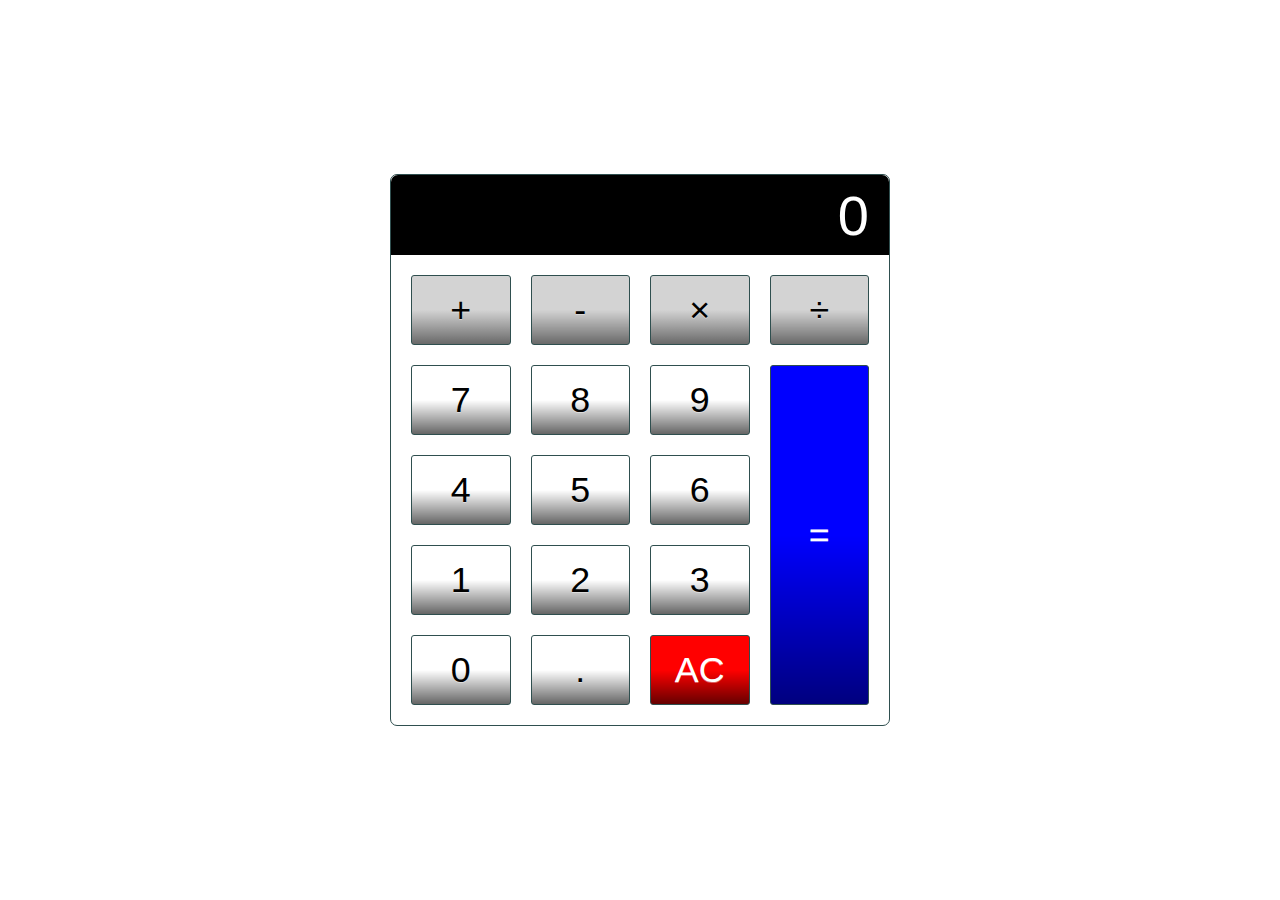
<file: sites/Calculator/calc.html>
<!DOCTYPE html>
<html lang="en">

<head>
    <meta charset="utf-8">
    <title>Calculator</title>
    <meta name="description" content="A basic HTML, CSS and JavaScript Calculator">
    <meta name="author" content="Keaton K">
    <!--Link CSS File-->
    <link rel="stylesheet" href="css/calc.css">
    <!--Link js file-->
    <script src="./js/calc.js" defer></script>
</head>

<body>


    <!--This is the main div container that will display the calculator-->
    <div class="calculator">
        <!--This input displays the result of the calculation-->
        <input type="text" class="calculator-screen" value="0" disabled>
        <!--This section displays all buttons that a user can press to make a calulation-->
        <div class="calculator-keys">

            <button type="button" class="operator" value="+">+</button>
            <button type="button" class="operator" value="-">-</button>
            <button type="button" class="operator" value="*">&times;</button>
            <button type="button" class="operator" value="/">&divide;</button>

            <button type="button" value="7">7</button>
            <button type="button" value="8">8</button>
            <button type="button" value="9">9</button>

            <button type="button" value="4">4</button>
            <button type="button" value="5">5</button>
            <button type="button" value="6">6</button>

            <button type="button" value="1">1</button>
            <button type="button" value="2">2</button>
            <button type="button" value="3">3</button>
            
            <button type="button" value="0">0</button>
            <button type="button" class="decimal function" value=".">.</button>
            <button type="button" class="all-clear function" value="all-clear">AC</button>

            <button type="button" class="equal-sign operator" value="=">=</button>

        </div>
    </div>


</body>
</file>
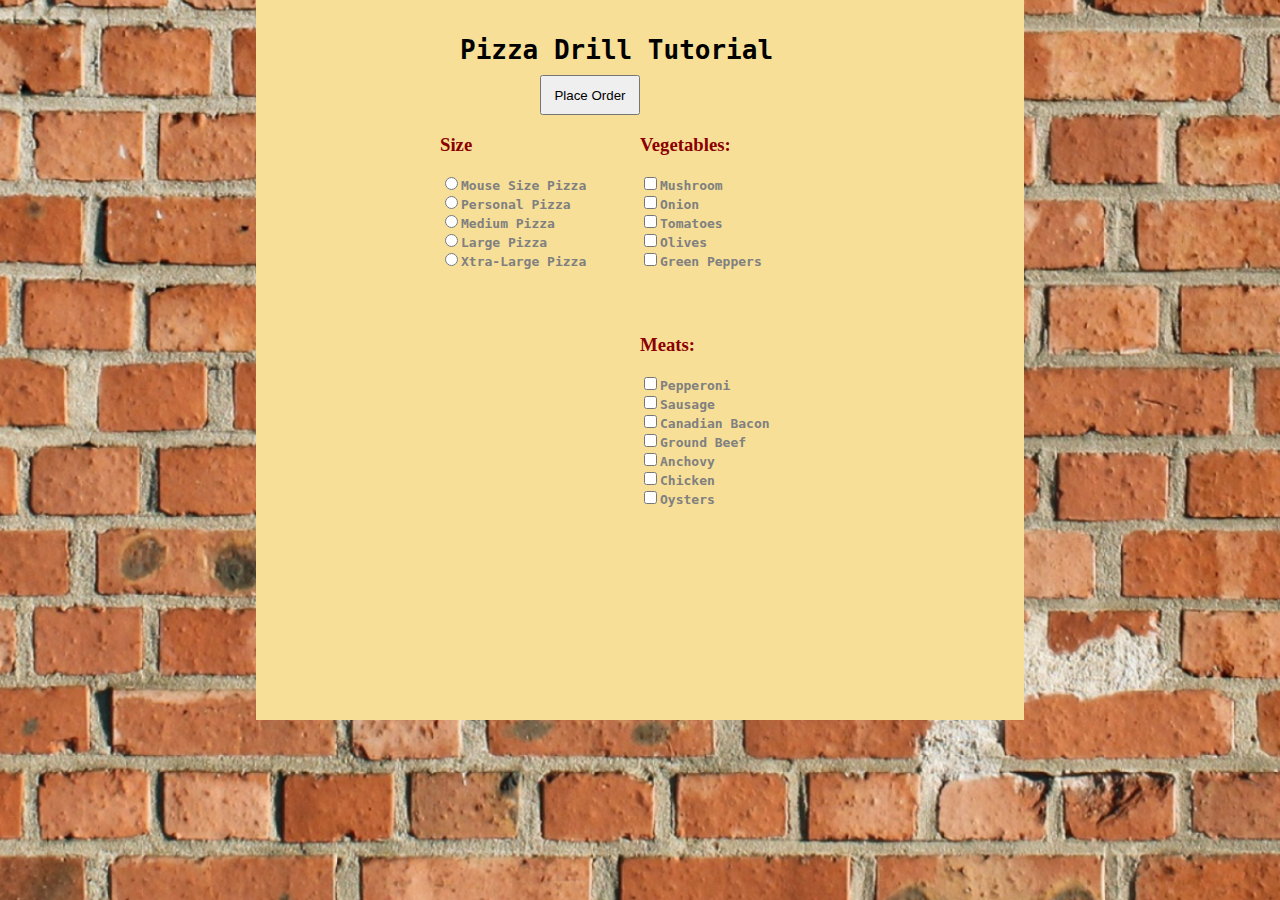
<file: sites/Pizza_Project/pizza.html>
<!DOCTYPE html>
<html lang="en">

<head>
    <meta charset="utf-8">
    <title>Pizza Drill Demo</title>
    <meta http-equiv="Content-Type" content="text/html; charset=utf-8">
    <meta content="width=device-width,initial-scale=1.0" name="viewport">
    <!--Link CSS File-->
    <link rel="stylesheet" type="text/css" href="./pizza_css/pizza.css"/>
    <!--Link js file-->
    <script src="./pizza_js/pizza.js" defer></script>
</head>

<body>



    <div class="content-bar">

    <div id="menuBG">
        <h1 style="margin:0 0px 0px 20px;">Pizza Drill Tutorial</h1>
        <input id="btnOrder" type="button" onclick="getReceipt()"
            value="Place Order">
        <form id="frmMenu">
            <div class="menu left">
                <h3>Size</h3>
                <input class="size" type="radio" name="Size"
                    value="Mouse Size Pizza">Mouse Size Pizza<br>
                <input class="size" type="radio" name="Size"
                    value="Personal Pizza">Personal Pizza<br>
                <input class="size" type="radio" name="Size"
                    value="Medium Pizza">Medium Pizza<br>
                <input class="size" type="radio" name="Size"
                    value="Large Pizza">Large Pizza<br>
                <input class="size" type="radio" name="Size"
                    value="Xtra-Large Pizza">Xtra-Large Pizza<br>
            </div>
            <div class="menu center">
                <h3>Vegetables:</h3>
                <input class="toppings" type="checkbox" name="Topping" value="Mushroom">Mushroom<br>
                <input class="toppings" type="checkbox" name="Topping" value="Onion">Onion<br>
                <input class="toppings" type="checkbox" name="Topping" value="Tomatoes">Tomatoes<br>
                <input class="toppings" type="checkbox" name="Topping" value="Olives">Olives<br>
                <input class="toppings" type="checkbox" name="Topping" value="Green Peppers">Green Peppers<br>
            </div>
            <div class="menu right">
                <h3>Meats:</h3>
                <input class="toppings" type="checkbox" name="Topping"
                    value="Pepperoni">Pepperoni<br>
                <input class="toppings" type="checkbox" name="Topping"
                    value="Sausage">Sausage<br>
                <input class="toppings" type="checkbox" name="Topping"
                    value="Canadian Bacon">Canadian Bacon<br>
                <input class="toppings" type="checkbox" name="Topping"
                    value="Ground">Ground Beef<br>
                <input class="toppings" type="checkbox" name="Topping"
                    value="Anchovy">Anchovy<br>
                <input class="toppings" type="checkbox" name="Topping"
                    value="Chicken">Chicken<br>
                <input class="toppings" type="checkbox" name="Topping"
                    value="Oysters">Oysters<br>
            </div>
            <div id="cart">
                <div id="showText"></div>
                <div id="totalPrice"></div>
            </div>
        </form>
    </div>

    </div>

</body>
</file>
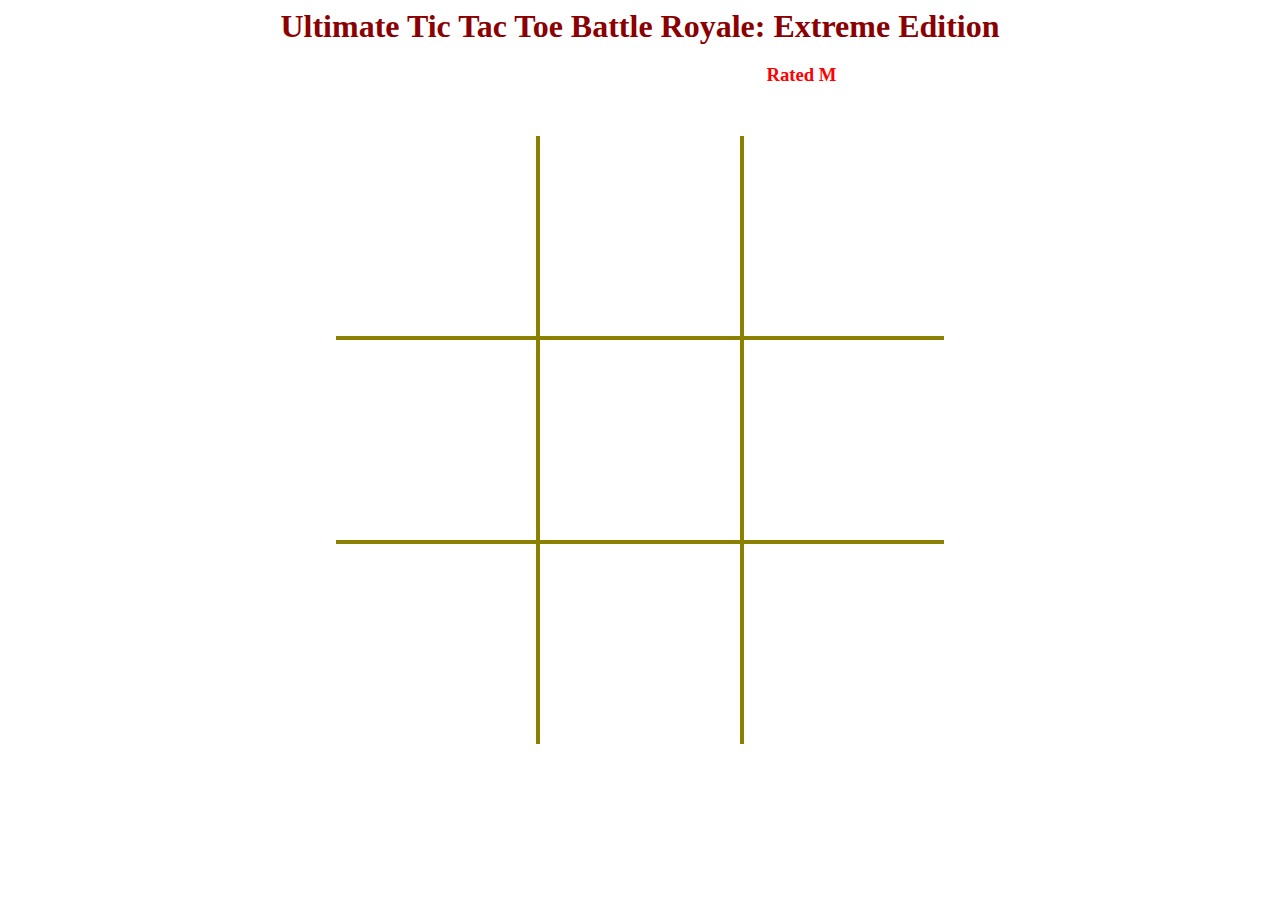
<file: sites/Tic-Tac-Toe/TicTacToe.html>
<!DOCTYPE html>

<html lang="en">

	<head>
		<title>TTT: Extreme Edition</title>
		<meta charset="utf-8">
        <meta name="viewport" content="width=device-width, initial-scale=1.0">
		<script src="./js/tictactoe.js"></script>
        <link rel="stylesheet" type="text/css" href="./css/game.css">
	</head>

	<body id="body">
	
        <div class="header">
            <h1 id="title">Ultimate Tic Tac Toe Battle Royale: Extreme Edition</h1>
            <h3 id="warning">Rated M</h3>
        </div>

        <!-- This container is needed to overlay our canvas over our table -->
        <div class="center-container">

            <!-- NOTE: Canvas width and height must be within the element -->
            <canvas id="win-lines" width="608" height="608"></canvas>

            <table>
                <tr>
                    <td id="0" onclick='placeXOrO("0")'></td>
                    <td id="1" onclick='placeXOrO("1")'></td>
                    <td id="2" onclick='placeXOrO("2")'></td>
                </tr>
                <tr>
                    <td id="3" onclick='placeXOrO("3")'></td>
                    <td id="4" onclick='placeXOrO("4")'></td>
                    <td id="5" onclick='placeXOrO("5")'></td>
                </tr>
                <tr>
                    <td id="6" onclick='placeXOrO("6")'></td>
                    <td id="7" onclick='placeXOrO("7")'></td>
                    <td id="8" onclick='placeXOrO("8")'></td>
                </tr>
            </table>

        </div>

	
	</body>

</html>
</file>
<file: stylesheet/portfolio.css>
/***** GENERAL STYLING *****/

/*Affects entire document */
html {
    scroll-behavior: smooth; /*This ensures that the page scrolling is smooth when the buttons on the nav bar is clicked */
}

/* Body */
body {
    margin: 0%; /* This ensures our site displays all the way to the edge of the browser screen */
    opacity: 1; /* This and transition affect the page loading fade in effect */
    transition: 3s opacity; /* This causes a 3 second fade in */
    letter-spacing: .2vw; /* vw is a relative measurement, 1vw is equal to 1% of the viewport width */
    font-family: Avant Garde, Helvetica;
    font-size: 1.5vw; 
    overflow-x: hidden; /* This prevents the horizontal scroll bar from appearing when the quote is hovered over */
    user-select: none; /* This prevents the text on the webpage from being highlighted by the user */
}

/* This section contributes to the fade effect for the page that occurs when the page is loaded */
body.fade-out {
    opacity: .1; /* This sets the level of opacity at the start of page load */
}

/* Heading 1 elements */
h1 {
    text-transform: uppercase; /*capitalizing all h1 headings */
    font-family: "Trebuchet MS", Optima; /* Sets the font family of all h1 headings */
    text-align: center; /* Centering all h1 elements */
    margin-top: 3%; /* Adds a small margin above h1 elements */
    color: #1a1a1a; 
}

/* Heading 1 element hover effect */
h1:hover {
    filter: grayscale(5%); /* Adds a slightly gray filter to the h1 headings when hovered over */
    transform: scale(1.1); /* When the h1 elements are hovered over they increase in size by 1.1 */
    transition: transform 1s; /* This causes the transformation to last 1 second */
}

/* Styling for Portfolio Title Text */
.white-text {
    color: #EFE2BA;/* This is used to change the color of the Portfolio Title text */
    padding-top: 10vh; /* Adds padding (equal to 10% of the viewport height) to the top of the Portfolio Title text */
}

/* Paragraph elements */
p {
    font-family: Perpetua, Rockwell Extra Bold;
    text-align: justify; /* This justifies the text within paragraph elements */
    letter-spacing: .1vw; /* This expands the text slightly */
    font-size: 2.5vw; /* Relative font sizing equal to 2.5% of the viewport width */
    padding-left: 1vw; /* Relative padding equal to 1% of the viewport width */
    padding-right: 1vw; /* Relative padding equal to 1% of the viewport width */
}

/* Paragraph element hover effect */
p:hover {
    transition: transform 1s; /* This makes the transform effect last 1 second */
	transform: scale(1.01); /* This makes the paragraphs increase slightly in size when hovered over */
}

/* Center class - this applies to all centered text */
.center {
    text-align: center; /* This center aligns the text */
}

/* Center align elements hover effect - This only affects the quote, github link, and footer */
.center:hover {
    transition: transform 2s; /* This makes the transform effect last 2 seconds */
    transform: scale(1.1); /* This makes the elements with class "center" increase in size by 1.1 when hovered over */
}

/* Anchor elements */
a {
    color: blue; /* This ensures all links are blue */
    cursor: pointer; /* This ensures all links change the mouse to a pointer when hovered over or clicked */
    text-decoration: underline; /* This ensures all links are underlined */
}

/* Quotation elements */
q {
    font-style: italic; /* Makes the quote italicized */
}

/* Image elements */
img {
    filter: sepia(75%); /* This rids our pictures of 75% of their color */
    border-radius: 8px; /* Gives all images slightly rounded corners */
    max-width: 100%; /* Ensures all images stay within the width of their container */
    max-height: 100%; /* Ensures all images stay within the height of their container */
    display: block; /* By specifying block display we can ensure our images are able to be centered */
    margin: auto auto auto auto; /* This centers all images */
}

/* Image element hover effects */
img:hover {
	filter: grayscale(5%);  /* Brings back most of the image's color when hovered over */
}

/*Styling for footer element */
footer {
    padding: 2%; /* This gives the footer padding that is equal to 2% of the width of the element's area */
    background-color: #594C39;
}
/***** End of General Styling *****/

/***** Navbar Styling *****/
.Navbar {
    overflow: hidden; /* This ensures that any content that overflows beyond the boundary of our nav bar is not displayed */
    background-color: #594C39; /* This colors the navbar black */
    position: fixed; /* This keeps the navbar at the top of the screen as we scroll */
    top: 0; /* This ensures no space is displayed above the navbar */
    width: 100%; /* This makes the navbar span the entire width of the page */
    z-index: 1; /* This ensures other elements don't display over the navbar */
    -webkit-animation: moveNav 5s; /* Safari 4.0 - 8.0 */
    animation: moveNav 5s; /* This makes the moveNav animation last 5 seconds */
}

/* The animation effect for moving the nav bar in from above the left of the screen on page load */
@keyframes moveNav {
    from {left: -100vw;} /* The navbar is starting off screen to the left */
    to { left: 0vw;} /* This moves the navbar into place on the screen */
}

/*Navbar Links */
.Navbar a {
    float: left; /* This specifies that the text floats on the left on the navbar */
    display: block; /* This ensures that other text will be displayed on the same line or row, instead of a new line */
    color: #B3A78C; /* This is the font color for text on our navbar */
    padding: .75vw 1vw; /* This adds padding around our text */
    text-decoration: none; /* This gets rid of the underlines under the text on our navbar */
    font-family: Avant Garde, Helvetica; /* This specifies the font family for text on our navbar */
    font-size: 1.5vw; /* This specifies the font size for text on our navbar */
    text-align: center; /* This centers the text within its container */
    position: relative; /* This sets the text relative to its normal positioning, allowing us to use the animation below */
    -webkit-animation: moveNavText 5.75s; /* Animation for Safari 4.0 - 8.0 */
    animation: moveNavText 5.75s; /* Applies the moveNavText animation for 5.75s */ 
}

/* The animation effect for moving the nav bar links in from above the top of the screen on page load */
@keyframes moveNavText {
    from {top: -100vw;} /* This sets the navbar text 100% above the viewport */
    to {top: 0vw;} /* This lowers the navbar text onto the navbar */
}

/*Navbar hover effects */
.Navbar a:hover {
    background-color: #B3A78C; /* Defines the background color that will display when you hover over the link */
    color: #006400; /* This defines the font color that will display when navbar a elements are hovered over */
    font-weight: bold; /* This makes the text on the navbar bold when hovered over */
    cursor: pointer;
    transition: 0.5s ease-in; /* Creates a smooth transition for the hover trigger */
}

/* Navbar home button */
.Navbar a.active { /* This targets the a element on the navbar with the "active" class */
    background-color: #EFE2BA;
}
/***** End of Navbar Styling *****/

/***** Video Styling *****/
/* Formatting for background video */
#Typing_Video {
    position: fixed; /* This fixes the video to the page */
    right: 0; /* This ensures there is no space between the edge of the video and the edge of the page */
    bottom: 0; /* This ensures no space between the edge of the video and the bottom of the page */
    min-width: 100%; /* This ensures the video is displayed across the full width of the page */
    z-index: -1; /* This places the video behind the other elements on the page */
}

/* Screens that are 576px and smaller will not display the background video */
@media screen and (max-width: 576px) {
    #Typing_Video {
        display: none;
    }
}

/* Texts over the video */
.Video_Text {
    background: rgba(0, 0, 0, 0.5); /* This provides a semi-transparents background for the text to sit over */
    color: #EFE2BA; /* Makes the font color white */
    width: 100%; /* Ensures the video-text container fills the width of the video */
    height: 75vh; /* This ensures the video-text container fills the height of the viewport so that the slideshow is not partially displayed */
    padding-top: 2vh; /* This adds padding around the video-text container so that the background goes slightly beyond the text */
    position: relative; /* This sets the text relative to its normal positioning, allowing us to use the animation below */
    -webkit-animation: moveVideoText 5.75s; /* Animation for Safari 4.0 - 8.0 */
    animation: moveVideoText 5.75s; /* moveVideoText animation set to 5.75s to match the movenavText animation */
    display: flex; /* Use flexbox to center the content */
    justify-content: center; /* Horizontally center the content */
    align-items: center; /* Vertically center the content */
}

/* This animation effect causes the overlay video text to move up from the bottom of the page upon page load */
@keyframes moveVideoText {
    from {top: -100vw;} /* This sets the position of the video text to above the viewport */
    to {top: 0vw;} /* This moves the video text to the normal positioning on the viewport */
}
/***** End of Video Styling *****/

/***** Slideshow Styling *****/
#Slideshow_Background {
    background: rgba(255, 255, 255, 0.35); /* This creates a slightly transparent white background that's palced over the video in the background */    
}

.mySlides{
    display: none; /* This prevents the images from being displayed, we will use JS to display these */
}

/* Slideshow section / container */
#Slideshow_Container {
    width: 39.5vw; /* Relative sizing of the container for the slidewshow set to 39.5% of the viewport width */
    height: auto; /* The height of the container is automatically adjusted based on the content it is displaying */
    padding-top: 4%; /* Adds a small padding to the top of the slideshow container */
    position: relative; /* This sets the container relative to its normal positioning */
    margin:auto; /* This will horizontally center the container on the page */
}

/* Remove the underline from the previous and next buttons on the slideshow */
#Slideshow_Container a {
    text-decoration: none;
}

/* Images contained within the slideshow */
.Slideshow_Images {
    vertical-align: middle; /* This centers the images vertically within the slideshow container */
    height: auto; /* The height of the images is automatically adjusted based on the content, ie if your images are different sizes, they will display as different sizes */
    box-shadow: 0px 5px 10px 12px rgba(0, 0, 0, .75); /* Adds a shadow around the slideshow images */
    width: 100%; /* The width of the images is automatically adjusted based on the content */
}

/* Next and previous buttons */
.Previous, .Next {
    cursor: pointer; /* Changes the mouse to a pointer when the buttons are selected */
    position: absolute; /* This makes the next and previous buttons positioned relative to the slideshow container */
    top: 50%; /* This moves the buttons up in the slideshow container */
    width: auto; /* The width of the buttons is automatically adjusted based on the content */
    padding: 2vw; /* Adds padding equal to 2% of the viewport width */
    color: darkgray; 
    font-weight: bold;
    font-size: 1.5vw;
    border-radius: 0 3px 3px 0; /* Adds a slightly rounded border on the top and bottom right corners */
    user-select: none; /* This property makes it so that the user cannot highlight the text */
    transition: 0.6s ease; /* This specifies the details of the hover transition for these elements */
}

/* Positioning the next button on the right hand side */
.Next {
    right: 0; /* This moves the next button to the right side of the slideshow container */
    border-radius: 3px 0 0 3px; /* This changes the border radius on the next button to the top and bottom left of the button */
}

/* Hover effect on slide show buttons */
.Previous:hover, .Next:hover {
    background-color: rgba(0, 0, 0, 0.8); /* Makes the background of the arrows a transparent gray color */
    color: white; /* Makes the arrows white when hovered over */
}

/* Slideshow text */
.text {
    color: #EFE2BA; 
    padding: 1vw;
    position: absolute; /* This ensures the text is positioned within the image */
    bottom: 0; /* This property sets the text at the bottom of the image */
    width: 100%; /* The element covers the full width of the image */
    text-align: center; /* The text is center aligned within the image */
    font-family: Perpetua, Rockwell Extra Bold;
    letter-spacing: .1vw; /* This gives slight spacing between the letters */
    font-size: 1.5vw; /* Font size is relative to the size of the viewport width */
    background-color: rgba(89, 76, 57, 0.75); /* Gives a slightly transparent black background */
    font-weight: bold;
    border-radius: 0px 0px 7px 7px; /* Gives the text background rounded corners on the bottom left and right corners */
}

/* Styling of the dots under the slideshow */
.dot {
    cursor: pointer; /* The cursor changes to pointer when hovered over the dots */
    height: 1vw; /* The dots are sized relative to the viewport width */
    width: 1vw;
    margin: .25vw; /* adds additional spacing between the dots */ 
    background-color: white; /* Makes the dots white */
    border-radius: 50%; /* Makes the dots circles by rounding each corner */
    display: inline-block; /* Allows the dots to sit next to eachother rather than on a new line */
    transition: background-color 0.6s ease; /* When clicked on the dots transition to a different color when clicked or hovered over (the affect is defined below) */
    z-index: 1; /* This ensures the dots will be displayed above any other elements */
}

/* Hover effect for slideshow dots */
.active, .dot:hover {
    background-color: black; /* Sets the color of the dots when active or hovered over */
}

/* Fading animation for slideshow */
.fade {
    animation-name: fade; /* Fade animation is defined below */
    animation-duration: 1.5s; /* The animation lasts 1.5 seconds */
    -webkit-animation-name: fade; /* Same as above for Safari 4.0-8.0 */
    -webkit-animation-duration: 1.5s;
}

@-webkit-keyframes fade {
    from {opacity: .4;} /* Image starts transparent */
    to {opacity: 1;} /* Image ends opaque */
}

@keyframes fade {
    from {opacity: .4;} /* Image starts transparent */
    to {opacity: 1;} /* Image ends opaque */
}
/***** End Slideshow Styling *****/

/***** Table Styling -  this section covers the styling of the columns and rows within the table *****/
* { /*The asterisk is a universal selector that applies this effect to all elements on the page */
    box-sizing: border-box; /* This creates a box with a border within which we will place most of our text */
} 

.Column_1 {
    float: left;
    width: 50%; /* This ensures the column takes up half of the page width */
    padding: 1.6%;
    height: 650px; /* This sets the height of the column to 400px -  this may need to be adjusted depending on the text you enter */
    background-color: darkolivegreen; /* Sets the background color of the left columns */
}

.Column_2 {
    float: left;
    width: 50%;
    padding: 1.6%;
    height: 650px;
    background-color: #8B7355;
}

/* This inserts something after the content of selected elements (in this case the elements with class "Row") */
.Row:after {
	content: ""; /* By leaving this blank, we are allowing the footer (covered lower down) to be displayed - removing it makes the footer overwrite a column */
	display: table; /* The display property specifies the type of display behavior; the table value tells the browser to treat the element as a table */
	clear: both; /* This clears any other elements from floating on the left or the right of an element */
}
/***** End of Table Styling *****/

/***** Contact Form Styling *****/
/* Button used to open the contact form - fixed at the bottom of the page */
.Pop_Up_Button {
    position: fixed; /* The element is positioned relative to the viewport and stays in the same location no matter what */
    bottom: 1.75vw; /* Positions the button slightly up from the bottom of the viewport */
    right: 1.75vw; /* Positions the viewport slightly right from the side of the viewport */
    width: 25vw; /* Sets the width relative to the viewport width */
    background-color: #EFE2BA; /* Sets the background color of the button to white */
    color: #6E6259; /* Sets the color of the button text to black */
    border: solid #6E6259; /* This makes a solid black border around the button */
    cursor: pointer; /* This changes the cursor when hovered over the button to a pointer */
    -webkit-animation: movePopup 5s; /* Animation for 5 seconds for Safari 4.0-8.0 */
    animation: movePopup 5s; /* Animation set for 5 seconds */
}

/* movePopup animation moves the button from off the right side of the screen to its fixed location on the viewport */
@keyframes movePopup {
    from {right: -40vw;} 
    to {right: 1.75vw;}
}

@-webkit-keyframes movePopup {
    from {right: -40vw;} 
    to {right: 1.75vw;}
}

/* Styling for the contact form */
.form-popup {
    z-index: 8; /* This z-index ensures the contact form shows above all other elements on the page */
    display: none; /* Set the display to none, we will use JavaScript to show the contact form */
    position: fixed; /* The form stays in the same location no matter what */
    bottom: .5vw; /* Slightly up from the bottom of the viewport */
    right: .5vw; /* Slightly in from the right side of the viewport */
}

/* Form styling */
.form-container {
    max-width: 49vw; /* Relative sizing of the form container - 49% of the viewport width */
    padding: 1vw; /* Adds padding between the form-popup and the form-container */
    background-color: #EFE2BA; 
}

/* Input fields */
.form-container input[type=text] {
    width: 100%; /* The input boxes completely fill the width of the form-container */
    padding: .93vw; /* Adds padding to the input boxes */
    margin: .6vw 0 .6vw 0; /* Adds space between the input boxes and the labels */
    border: none; /* Removes the border from the input boxes */
    background: #B3A78C; /* Sets the background color of the input boxes */
    font-size: 1vw; /* Relative font sizing based on the width of the viewport */
}

/* General styling for all buttons */
button {
    font-family: "Trebuchet MS", Optima;
    letter-spacing: .3vw; /* Adds slight spacing between the letters */
    font-size: 1.5vw; /* Relative sizing of text */
    font-weight: bold; 
    padding: 1.5vw; /* Adds padding to the text in the button */
    cursor: pointer; /* Changes the cursor to pointer over button elements */
    width: 100%; /* Sets the width of the buttons to 100% of their containers */
    height: auto; /* Allows the height to be resized depending on the content showing */
}

/* Hover effect for contact and submit buttons */
button:hover, .form-container .btn:hover {
    color: white; /* This makes the text in the buttons white when hovered over */
    background-color: #B3A78C; /* The background of the button changes to black when hovered over */
    transition-duration: 1s; /* This makes the transition last 1 second */
    -webkit-transition-duration: 1s; /* For Safari 4.0-8.0 */
    border-color: #594C39; /* The border turns silver when the button is hovered over */
}

/* Submit button */
.form-container .btn {
    background-color: #8B7355; 
    color: black;
    border-color: black;
    margin-bottom: 1vh; /* Adds space between the submit button and the close button */
}

/* Close button */
.form-container .cancel {
    background-color: black;
    color: white;
    border-color: gray;
}

/* Styling for close button on hover */
.form-container .cancel:hover {
    color: white;
    background-color: darkred;
    transition-duration: 1s;
    -webkit-transition-duration: 1s;
    border-color: #6E6259;
}
/***** End of Contact Form Styling *****/

/***** Media Query Section *****/
/*Media rules for paragraph font size for different screen sizes*/
@media screen and (max-width: 527px) {
    p {
        font-size: 3.75vw;
    }
}

@media screen and (min-width: 528px) and (max-width: 660px) {
    p {
        font-size: 3.5vw;
    }
}

@media screen and (min-width: 661px) and (max-width: 799px) {
    p {
        font-size: 2.75vw;
    }
}

@media screen and (min-width: 800px) and (max-width: 924px) {
    p {
        font-size: 2.5vw;
    }
}

@media screen and (min-width: 925px) and (max-width: 1050px) {
    p {
        font-size: 2.25vw;
    }
}

@media screen and (min-width: 1051px) and (max-width: 1310px) {
    p {
        font-size: 2vw;
    } 
}

@media screen and (min-width: 1311px) and (max-width: 1535px) {
    p {
        font-size: 1.75vw;
    }
}

@media screen and (min-width: 1536px) and (max-width: 2269px) {
    p {
        font-size: 1.5vw;
    }
}

@media screen and (min-width: 2270px) {
    p {
        font-size: 1.35vw;
    }
}

/*Media rule for navbar links for different screen sizes*/
/* Screens 1080px and smaller will display navbar links equally distributed */
@media screen and (max-width: 1080px) {
    .Navbar a{
        width: 20%; /* This sets each navbar link to 1/5 of the navbar */
        font-size: 2.5vw;
    }
}

/* Media rules to enlarge the font of the white text for smaller screens */
@media screen and (max-width: 1080px) {
    .quote{
        font-size: 3.5vw;
    }

    .white-text {
        font-size: 4.5vw;
    }
}

/* Media rules to increase the size of the columns for larger screens */
@media screen and (min-width: 1725px) {
    .Column_1 {
        height: 550px;
    }
    .Column_2 {
        height: 550px;
    }
}


/*Media rule to remove margin-top from h1 elements for extra large screens (so that the paragraph text fits in the column*/
@media screen and (min-width: 2000px) {
    h1{
        margin-top: 0;
    }
}
/***** End of Media Query Section *****/
</file>
<file: html_css_project/css/shared.css>
/*
Generic Styles
*/
html {
    font-family: Arial, "Helvetica Neue", Helvetica, sans-serif;
    font-size: 62.5%;
    -webkit-tap-highlight-color: rgba(0, 0, 0, 0);
    -webkit-text-size-adjust: 100%;
    -ms-text-size-adjust: 100%;
}

body {
    font-size: 14px;
    margin: 0;
    font-family: Arial, "Helvetica Neue", Helvetica, sans-serif;
    line-height: 1.42857143;
    color: #333;
    background-color: #fff;
}

footer,
nav {
    display: block;
}

h1, h2, h3, h4, h5, h6 {
    font-family: 'Open Sans', sans-serif;
}

h1 {
    line-height: 50px;
    font-weight: 900;
    font-size: 30px;
    text-transform: uppercase;
    text-align: center;
    color: #e91c1c;
    text-shadow: 2px 2px 3px rgba(0, 0, 0, 0.5);
}

h1::after {   /* THIS IS THE UNDERLINE  */
    display: block;
    content: " ";
    height: 2px;
    width: 150px;
    background: #e91c1c;
    margin: 5px auto 40px;
    box-shadow: 5px 2px 3px rgba(0, 0, 0, 0.5);
}

h2 {
    line-height: 50px;
    color: #e91c1c;
}

h3 {
    line-height: 30px;
    padding-bottom: 0px;
}

h4 {
    padding-top: 25px;
    line-height: 40px;
    padding-bottom: 0px;
    font-size: 22px;
    font-weight: 900;
}

p {
    font-weight: 300;
    line-height: 30px;
    padding-bottom: 15px;
}

.text-center {
    text-align: center;
}

.heading-padding {
    padding-bottom: 40px;
}

section {
    padding-top: 50px;
    margin-top: 50px;
}

.navbar {
    height: 105px;
    max-height: 340px;
    display: inline-block;
}

.container {
    padding-right: 10px;
    padding-left: 10px;
    margin-right: auto;
    margin-left: auto;
}

.container-fluid {
    padding-right: 15px;
    padding-left: 15px;
    margin-right: auto;
    margin-left: auto;
}

.row {
    margin-right: -15;
    margin-left: -15;
}

.clearfix:after,
.container::after,
.navbar::after {
    clear: both;
    display: table;
    content: " ";
}

.wrap {
    height: 100%;
    width: 100%;
    position: absolute;
    /* This ensures that the images cannot
    render outside of their container
    without forcing any scrollbars*/
    overflow: hidden;
    top: 0;
    left: 0;
    text-align: center;
}

.menu-contianer {
    max-height: 340px;
    margin: 0% auto;
    content: " ";
    /* top: 0;
    left: 0;*/
    /* position: absolute; */ /* to the top edge of the screen*/
    width: 100%;
    position: fix;
    z-index: 100;
    /*background-color: rgba(255, 255, 255, 0.5);*/
}

#home {
    background: url(../images/planets.jpg) no-repeat 50% 50%;
    background-attachment: fixed;
    -webkit-background-size: cover;
    -moz-background-size: cover;
    -o-background-size: cover;
    background-size: cover;
    width: 100%;
    display: block;
    height: auto;
    padding-top: 350px;
    padding-bottom: 500px;
    color: #fff;
}

.head-main {
    text-shadow: 2px 4px 5px rgba(0, 0, 0, 0.9);
    font-variant: small-caps;
    columns: #fff;
    letter-spacing: 5pt;
    word-spacing: 21pt;
    font-size: 4.5em;
    text-align: left;
    font-family: impact, sans-serif;
    line-height: 2;
    font-weight: 900;
    border: 5px double #fff;
    padding: 10px;
}

.head-sub-main {
    font-size: 23px;
    font-weight: 500;
    padding: 50px 20px 10px 20px;
    text-transform: uppercase;
}

.head-last {
    font-size: 18px;
    font-weight: 900;
    padding: 5px 20px 20px 20px;
    border: 1px dotted #fff;
    padding: 5px;
}

/* CONTACT STYLES */

.flex-container {
    display: -webkit-flex;
    display: flex;
    flex-wrap: wrap;
    padding: 10px;
    border-radius: 8px;
    margin: 0px auto;
    background-color: rgba(100, 65, 0, .3);
    box-sizing: border-box;
    justify-content: center;
    align-items: center;
}

.flex-container img {
    max-width: 100%;
    box-sizing: border-box;
    margin: 5px;
}

#contact{
    background-color: #f5f3f3;
}

.reservation {
    width: 60%;
    padding: 10px;
    border-radius: 8px;
    margin: 0px auto;
    background-color: rgba(100, 65, 0, .3);
    box-shadow:-1px -1px 1px 0 rgba(0, 0, 0, 1), 1px 2px 10px 0 rgba(0, 0, 0, 0.5);
}

.reservation h2 {
    width: 70%;
    text-align: center;
    margin: 0 auto;
    color: #13161b;
    font-weight: 500;
    font-size: 1.3em;
    letter-spacing: 0pt;
    word-spacing: 0pt;
}

.reservation h2 span {
    width: 70%;
    text-align: center;
    margin: 0 auto;
    color: #13161b;
    font-weight: 900;
    font-size: 1.5em;
    font-variant: small-caps;
    letter-spacing: .4pt;
    word-spacing: .3pt;
}

.reservation p {
    color: #13161b;
    width: 50%;
    margin: 0 auto;
}

.reservation form {
    font-size: 15px;
    outline: none;
    font-weight: 600;
    color: #8d8e8f;
    padding: 12px 12px;
    width: 70%;
    border: 1px solid #808080;
    margin: 2% auto;
    border-radius: 7px;
    background: rgb(227, 222, 222);
    box-shadow: 2px 3px 3px 0px rgba(0, 0, 0, 0.3);
    font-family: 'Raleway', sans-serif;
}

.reservation input[type="text"] {
    font-size-adjust: 15px;
    outline: none;
    font-weight: 600;
    color: #8d8e8f;
    padding: 2% 1% 2% 7%;
    width: 80%;
    border-top: 1px solid #090b0d;
    border-right: 2 px solid #424549;
    border-bottom: 2 px solid #424549;
    border-left: 1px solid #090b0d;
    margin: 10px 1em;
    border-radius: 7px;
    background: #13161B;
    box-shadow: inset 0px 3px 0px 0px rgba(5, 5, 5, 0.15);
    font-family: 'Raleway', sans-serif;
}

.reservation input[type="text"]:hover {
    box-shadow: 0 0 18px rgba(100, 65, 0, .8);
}

.form-spacer {
    padding: 30px 39px;
}

.terms {
    margin: 23px 41px 0 0;
    font-size: 14px;
    line-height: 5px;
    color: #000;
    cursor: pointer;
    font-family: 'Raleway', sans-serif;
    font-weight: 600;
    /* position: relative
    display: inline; */
    float: right;

.terms:hover{
    color: orange;
    text-decoration: underline;    
}

.submit input[type="submit"] {
    color: rgb(255, 255, 255);
    cursor: pointer;
    border: none;
    font-weight: 900;
    outline: none;
    text-align: center;
    font-family: 'Raleway', sans-serif;
    margin: 0px 3%;
    padding: 7px 0px;
    width: 25%;
    font-size: 18px;
    transition: border-color 0.3s color 0.3s background-color 0.3s;
    border-radius: 7px;
    background-color: #797a7B;
    box-shadow: 1px 1px 4px 0 rgba(0, 0, 0, 0.3); 
}

.submit input[type="submit"]:hover {
    color: #000;
    background-color: #8d8e8f;
    box-shadow: inset 1 px 2px 15px 0 rgba(0, 0, 0, 0.5);
}

#footer {
    background-color: rgba(100, 65, 0, .3);
    color: #000;
    text-shadow: 2px 2px 8px 0 rgba(0, 0, 0, 1);
    padding: 20px 50px 20px 50 px;
    text-align: right;
}
</file>
<file: html_css_project/css/animations.css>
.menu {
    color: #f00;
    font: bold 12px/18px sans-serif;
    text-align: center;
    display: inline;
    margin: 0% auto;
    padding: 0;
    list-style: none;
    text-decoration: none;
}

.menu li {
    color: #000;
    background-color: rgba(255, 255, 255, 1);
    display: inline-block;
    margin: 0% auto;
    position: relative;
    padding: 15px 4%;
    border: 1px solid #9d9fa2;
    box-shadow: 2px 2px 10px 0 rgba(0, 0, 0, 0.5);
    border-radius: 6px;
    /* background-color */
    cursor: pointer;
    transition-property: all;
    transition-duration: .4s;
    transition-delay: 0s;
    transition-timing-function: ease-in-out;
}

.menu li:hover {
    color: #f00;
    background-color: rgba(100, 65, 0, 0.3s);
}

.photo {
    position: relative;
    image-orientation: unset;
    line-height: 0;
    margin-bottom: 2em;
    overflow: hidden;
    border-radius: 8px;
    padding: 1px;
    border: 1px solid #021a40;
    background-color: #ff0;
    box-shadow: 2px 2px 10px 0 rgba(0, 0, 0, 0.7);
    display: flex;
    justify-content: center;
    align-items: center;
    flex-wrap: wrap;
    margin: 10px;
    max-width: 100%;
}

.photo-container {
    display: inline-block;
    text-align: center;
    margin: 15px auto;
    box-sizing: border-box;
    width: 300px;
    height: 169px;
}

.photo-container img {
    max-width: 100%;
    width: 300px;
    height: 169px;
}
.photo-overlay {
    color: #fff;
    position: absolute;
    top: 0;
    right: 0;
    bottom: 0;
    left: 0;
    padding-left: 20px;
    padding-right: 20px;
    justify-content: center;
    align-items: center;
    background: rgba(0, 0, 0, .5);
}

.white-head {
    color: #c9bdaa;
    margin-top: 5%;
}

.photo-overlay {
    opacity: 0;
    transition: opacity .5s;
    border-radius: 10px;
    cursor: pointer;
}

.photo-overlay:hover {
    opacity: 1;
}

.photo img {
    transition: transform .5s;
    transform-origin: 50% 50%;
}

.photo:hover img {
    transform: scale(1.1);
}
</file>
<file: one_page_website/css/one_page_website.css>
/*
Generic Styles
*/
html {
    font-family: Arial, "Helvetica Neue", Helvetica, sans-serif;
    font-size: 62.5%;
    -webkit-tap-highlight-color: rgba(0, 0, 0, 0);
    -webkit-text-size-adjust: 100%;
    -ms-text-size-adjust: 100%;
}

body {
    font-size: 14px;
    margin: 0;
    font-family: Arial, "Helvetica Neue", Helvetica, sans-serif;
    line-height: 1.42857143;
    color: #333;
    background-color: #fff;
}

footer,
nav {
    display: block;
}

h1, h2, h3, h4, h5, h6 {
    font-family: 'Open Sans', sans-serif;
}

h1 {
    line-height: 50px;
    font-weight: 900;
    font-size: 30px;
    text-transform: uppercase;
    text-align: center;
    color: #e91c1c;
    text-shadow: 2px 2px 3px rgba(0, 0, 0, 0.5);
}

h1::after {   /* THIS IS THE UNDERLINE  */
    display: block;
    content: " ";
    height: 2px;
    width: 150px;
    background: #e91c1c;
    margin: 5px auto 40px;
    box-shadow: 5px 2px 3px rgba(0, 0, 0, 0.5);
}

h2 {
    line-height: 50px;
    color: #e91c1c;
}

h3 {
    line-height: 30px;
    padding-bottom: 0px;
}

h4 {
    padding-top: 25px;
    line-height: 40px;
    padding-bottom: 0px;
    font-size: 22px;
    font-weight: 900;
}

p {
    font-weight: 300;
    line-height: 30px;
    padding-bottom: 15px;
}

.text-center {
    text-align: center;
}

.heading-padding {
    padding-bottom: 40px;
}

section {
    padding-top: 50px;
    margin-top: 50px;
}

.navbar {
    height: 105px;
    max-height: 340px;
    display: inline-block;
}

.container {
    padding-right: 10px;
    padding-left: 10px;
    margin-right: auto;
    margin-left: auto;
}

.container-fluid {
    padding-right: 15px;
    padding-left: 15px;
    margin-right: auto;
    margin-left: auto;
}

.row {
    margin-right: -15;
    margin-left: -15;
}

.clearfix:after,
.container::after,
.navbar::after {
    clear: both;
    display: table;
    content: " ";
}

.wrap {
    height: 100%;
    width: 100%;
    position: absolute;
    /* This ensures that the images cannot
    render outside of their container
    without forcing any scrollbars*/
    overflow: hidden;
    top: 0;
    left: 0;
    text-align: center;
}

.menu-contianer {
    max-height: 340px;
    margin: 0% auto;
    content: " ";
    /* top: 0;
    left: 0;*/
    /* position: absolute; */ /* to the top edge of the screen*/
    width: 100%;
    position: fix;
    z-index: 100;
    /*background-color: rgba(255, 255, 255, 0.5);*/
}

#home {
    background: url(../images/home_pagani.jpg) no-repeat 50% 50%;
    background-attachment: fixed;
    -webkit-background-size: cover;
    -moz-background-size: cover;
    -o-background-size: cover;
    background-size: cover;
    width: 100%;
    display: block;
    height: auto;
    padding-top: 350px;
    padding-bottom: 500px;
    color: #fff;
}

.head-main {
    text-shadow: 2px 4px 5px rgba(0, 0, 0, 0.9);
    font-variant: small-caps;
    columns: #fff;
    letter-spacing: 5pt;
    word-spacing: 21pt;
    font-size: 4.5em;
    text-align: left;
    font-family: impact, sans-serif;
    line-height: 2;
    font-weight: 900;
    border: 5px double #fff;
    padding: 10px;
}

.head-sub-main {
    font-size: 23px;
    font-weight: 500;
    padding: 50px 20px 10px 20px;
    text-transform: uppercase;
}

.head-last {
    font-size: 18px;
    font-weight: 900;
    padding: 5px 20px 20px 20px;
    border: 1px dotted #fff;
    padding: 5px;
}

/* CONTACT STYLES */

.flex-container {
    display: -webkit-flex;
    display: flex;
    flex-wrap: wrap;
    padding: 10px;
    border-radius: 8px;
    margin: 0px auto;
    background-color: rgba(100, 65, 0, .3);
    box-sizing: border-box;
    justify-content: center;
    align-items: center;
}

.flex-container img {
    max-width: 100%;
    box-sizing: border-box;
    margin: 5px;
}

#contact{
    background-color: #f5f3f3;
}

.reservation {
    width: 60%;
    padding: 10px;
    border-radius: 8px;
    margin: 0px auto;
    background-color: rgba(100, 65, 0, .3);
    box-shadow:-1px -1px 1px 0 rgba(0, 0, 0, 1), 1px 2px 10px 0 rgba(0, 0, 0, 0.5);
}

.reservation h2 {
    width: 70%;
    text-align: center;
    margin: 0 auto;
    color: #13161b;
    font-weight: 500;
    font-size: 1.3em;
    letter-spacing: 0pt;
    word-spacing: 0pt;
}

.reservation h2 span {
    width: 70%;
    text-align: center;
    margin: 0 auto;
    color: #13161b;
    font-weight: 900;
    font-size: 1.5em;
    font-variant: small-caps;
    letter-spacing: .4pt;
    word-spacing: .3pt;
}

.reservation p {
    color: #13161b;
    width: 50%;
    margin: 0 auto;
}

.reservation form {
    font-size: 15px;
    outline: none;
    font-weight: 600;
    color: #8d8e8f;
    padding: 12px 12px;
    width: 70%;
    border: 1px solid #808080;
    margin: 2% auto;
    border-radius: 7px;
    background: rgb(227, 222, 222);
    box-shadow: 2px 3px 3px 0px rgba(0, 0, 0, 0.3);
    font-family: 'Raleway', sans-serif;
}

.reservation input[type="text"] {
    font-size-adjust: 15px;
    outline: none;
    font-weight: 600;
    color: #8d8e8f;
    padding: 2% 1% 2% 7%;
    width: 80%;
    border-top: 1px solid #090b0d;
    border-right: 2 px solid #424549;
    border-bottom: 2 px solid #424549;
    border-left: 1px solid #090b0d;
    margin: 10px 1em;
    border-radius: 7px;
    background: #13161B;
    box-shadow: inset 0px 3px 0px 0px rgba(5, 5, 5, 0.15);
    font-family: 'Raleway', sans-serif;
}

.reservation input[type="text"]:hover {
    box-shadow: 0 0 18px rgba(100, 65, 0, .8);
}

.form-spacer {
    padding: 30px 39px;
}

.terms {
    margin: 23px 41px 0 0;
    font-size: 14px;
    line-height: 5px;
    color: #000;
    cursor: pointer;
    font-family: 'Raleway', sans-serif;
    font-weight: 600;
    /* position: relative
    display: inline; */
    float: right;

.terms:hover{
    color: orange;
    text-decoration: underline;    
}

.submit input[type="submit"] {
    color: rgb(255, 255, 255);
    cursor: pointer;
    border: none;
    font-weight: 900;
    outline: none;
    text-align: center;
    font-family: 'Raleway', sans-serif;
    margin: 0px 3%;
    padding: 7px 0px;
    width: 25%;
    font-size: 18px;
    transition: border-color 0.3s color 0.3s background-color 0.3s;
    border-radius: 7px;
    background-color: #797a7B;
    box-shadow: 1px 1px 4px 0 rgba(0, 0, 0, 0.3); 
}

.submit input[type="submit"]:hover {
    color: #000;
    background-color: #8d8e8f;
    box-shadow: inset 1 px 2px 15px 0 rgba(0, 0, 0, 0.5);
}

#footer {
    background-color: rgba(100, 65, 0, .3);
    color: #000;
    text-shadow: 2px 2px 8px 0 rgba(0, 0, 0, 1);
    padding: 20px 50px 20px 50 px;
    text-align: right;
}
</file>
<file: one_page_website/css/one_page_website_animations.css>
.menu {
    color: #f00;
    font: bold 12px/18px sans-serif;
    text-align: center;
    display: inline;
    margin: 0% auto;
    padding: 0;
    list-style: none;
    text-decoration: none;
}

.menu li {
    color: #000;
    background-color: rgba(255, 255, 255, 1);
    display: inline-block;
    margin: 0% auto;
    position: relative;
    padding: 15px 4%;
    border: 1px solid #9d9fa2;
    box-shadow: 2px 2px 10px 0 rgba(0, 0, 0, 0.5);
    border-radius: 6px;
    /* background-color */
    cursor: pointer;
    transition-property: all;
    transition-duration: .4s;
    transition-delay: 0s;
    transition-timing-function: ease-in-out;
}

.menu li:hover {
    color: #f00;
    background-color: rgba(100, 65, 0, 0.3s);
}

.photo {
    position: relative;
    image-orientation: unset;
    line-height: 0;
    margin-bottom: 2em;
    overflow: hidden;
    border-radius: 8px;
    padding: 1px;
    border: 1px solid #021a40;
    background-color: #455666;
    box-shadow: 2px 2px 10px 0 rgba(0, 0, 0, 0.7);
    display: flex;
    justify-content: center;
    align-items: center;
    flex-wrap: wrap;
    margin: 10px;
    max-width: 100%;
}

.photo-container {
    display: inline-block;
    text-align: center;
    margin: 15px auto;
    box-sizing: border-box;
    width: 300px;
    height: 169px;
}

.photo-container img {
    max-width: 100%;
    width: 300px;
    height: 169px;
}
.photo-overlay {
    color: #fff;
    position: absolute;
    top: 0;
    right: 0;
    bottom: 0;
    left: 0;
    padding-left: 20px;
    padding-right: 20px;
    justify-content: center;
    align-items: center;
    background: rgba(0, 0, 0, .5);
}

.white-head {
    color: #c9bdaa;
    margin-top: 5%;
}

.photo-overlay {
    opacity: 0;
    transition: opacity .5s;
    border-radius: 10px;
    cursor: pointer;
}

.photo-overlay:hover {
    opacity: 1;
}

.photo img {
    transition: transform .5s;
    transform-origin: 50% 50%;
}

.photo:hover img {
    transform: scale(1.1);
}
</file>
<file: sites/Calculator/css/calc.css>
html {
    font-size: 70%;
    box-sizing: border-box;
}

*, *::before, *::after {
    margin: 0;
    padding: 0;
    box-sizing: inherit;
}

.calculator {
    border: 1.2px solid darkslategray;
    border-radius: 7px;
    position: absolute;
    top: 50%;
    left: 50%;
    transform: translate(-50%, -50%);
    width: 500px;
}

.calculator-screen {
    width: 100%;
    font-size: 5rem;
    height: 80px;
    border: none;
    background-color: black;
    color: white;
    text-align: right;
    padding-right: 20px;
    padding-left: 20px;
    border-radius: 7px 7px 0px 0px;
}

button {
    height: 70px;
    border-radius: 3px;
    border: 1px solid darkslategrey;
    background-color: transparent;
    font-size: 3.2rem;
    color: black;
    background-image: linear-gradient(to bottom, transparent, transparent 50%, rgba(0,0,0,0.6));
    text-shadow: 0 1px rgba(255, 255, 255, .4);
    /*Each value below is seperated by comma ',' after the rgba values*/
    box-shadow: inset 0 0 0 1px rgba(255, 255, 255, .5),
    inset: 0 1px 0 0 rgba(255, 255, 255, .5),
    inset: 0 -1px 0 0 rgba(255, 255, 255, .5),
    0 1px 0 0 rgba(255, 255, 255, .5);
}

button:hover {
    background-color: #e1e1e1;
}

.operator {
    color: black;
    background-image: linear-gradient(to bottom, transparent, transparent 50%, rgba(0,0,0,0.5));
    background-color: lightgray;
}

.all-clear {
    background-color: red;
    border-color: darkslategray;
    color: #ffffff;
}

.equal-sign {
    background-color: blue;
    border-color: darkslategray;
    color: #fff;
    height: 100%;
    grid-area: 2/4/6/5;
}

.equal-sign:hover {
    background-color: darkblue;
}

.calculator-keys {
    display: grid;
    grid-template-columns: repeat(4, 1fr);
    grid-gap: 20px;
    padding: 20px;
}
</file>
<file: sites/Pizza_Project/pizza_css/pizza.css>
#menuBG {
    width: 400PX;
    height: 470PX;
    margin: 10PX auto;
}

#frmMenu {
    width: 400px;
    height: 200px;
}

#totalPrice {
    width: 200px;
    height: 190px;
    margin: 0 auto;
    float: right;
}

h1 {
    font-family:monospace;
    color: black;
    font-weight: bolder;
}

h3 {
    font-family: fantasy;
    color: darkred;
}

div {
    font-family: monospace;
    color: gray;
    font-weight: bold;
}

.left {
    width: 200px;
    height: 200px;
    float: left;
}

.right {
    width: 200px;
    height: 200px;
    float: right;
}

#showText {
    width: 200px;
    height: 190px;
    margin: 0px auto;
    float: left;
}

#cart {
    top: 0;
    margin: 0px auto;
    width: 400px;
    height: 200px;
}

#btnOrder {
    margin: 10px 0px 0px 100px;
    width: 100px;
    height: 40px;
}

body {
    background-image: url(../images/pizza_wall.jpg);
    background-repeat: repeat;
    background-position: center;
    background-size: cover;
}

.content-bar {
    position: fixed;
    top: 30%;
    left: 50%;
    transform: translate(-50%, -50%);
    height: 100%;
    width: 60%;
    background-color: #f7df97;
    display: flex;
    justify-content: center;
    align-items: center;
}

.center {
	width:200px;
	height:200px;
	float:left;
	}
</file>
<file: sites/Tic-Tac-Toe/css/game.css>
/*This container includes our table and our canvas*/
.center-container {
    /*This property sets the width of our container*/
    width: 608px;
    /*This property centers our container*/
    margin: 0 auto;
    /*50px down from the top*/
    margin-top: 50px;
}

table {
    /*This property collapses table border into 1 border*/
    border-collapse: collapse;
    /*This hides outer borders on the table*/
    border-style: hidden;
}

td {
    /*This property changes the cursor to the index finger when 
    we hover over td elements*/
    cursor: pointer;
    /*This property sets our table border style*/
    border: 4px solid #8B8000;
    /*This property removes default padding*/
    padding: 0px;
    width: 200px;
    height: 200px;
    filter: contrast(3);
}

canvas {
    /*This property set the psition of the canvas to the top left
    corner of our table*/
    position: absolute;
    /*This property places our canvas over the top of our table*/
    z-index: 10;
    /*This property makes our canvas invisible*/
    pointer-events: none;
}

h1 {
    font-family: Luminari, fantasy;
    color: darkred;
    margin: 0 auto;
    text-align: center;
}

h3 {
    font-family: Trattatello, fantasy;
    color: red;
    padding-left: 60%;
}
</file>
